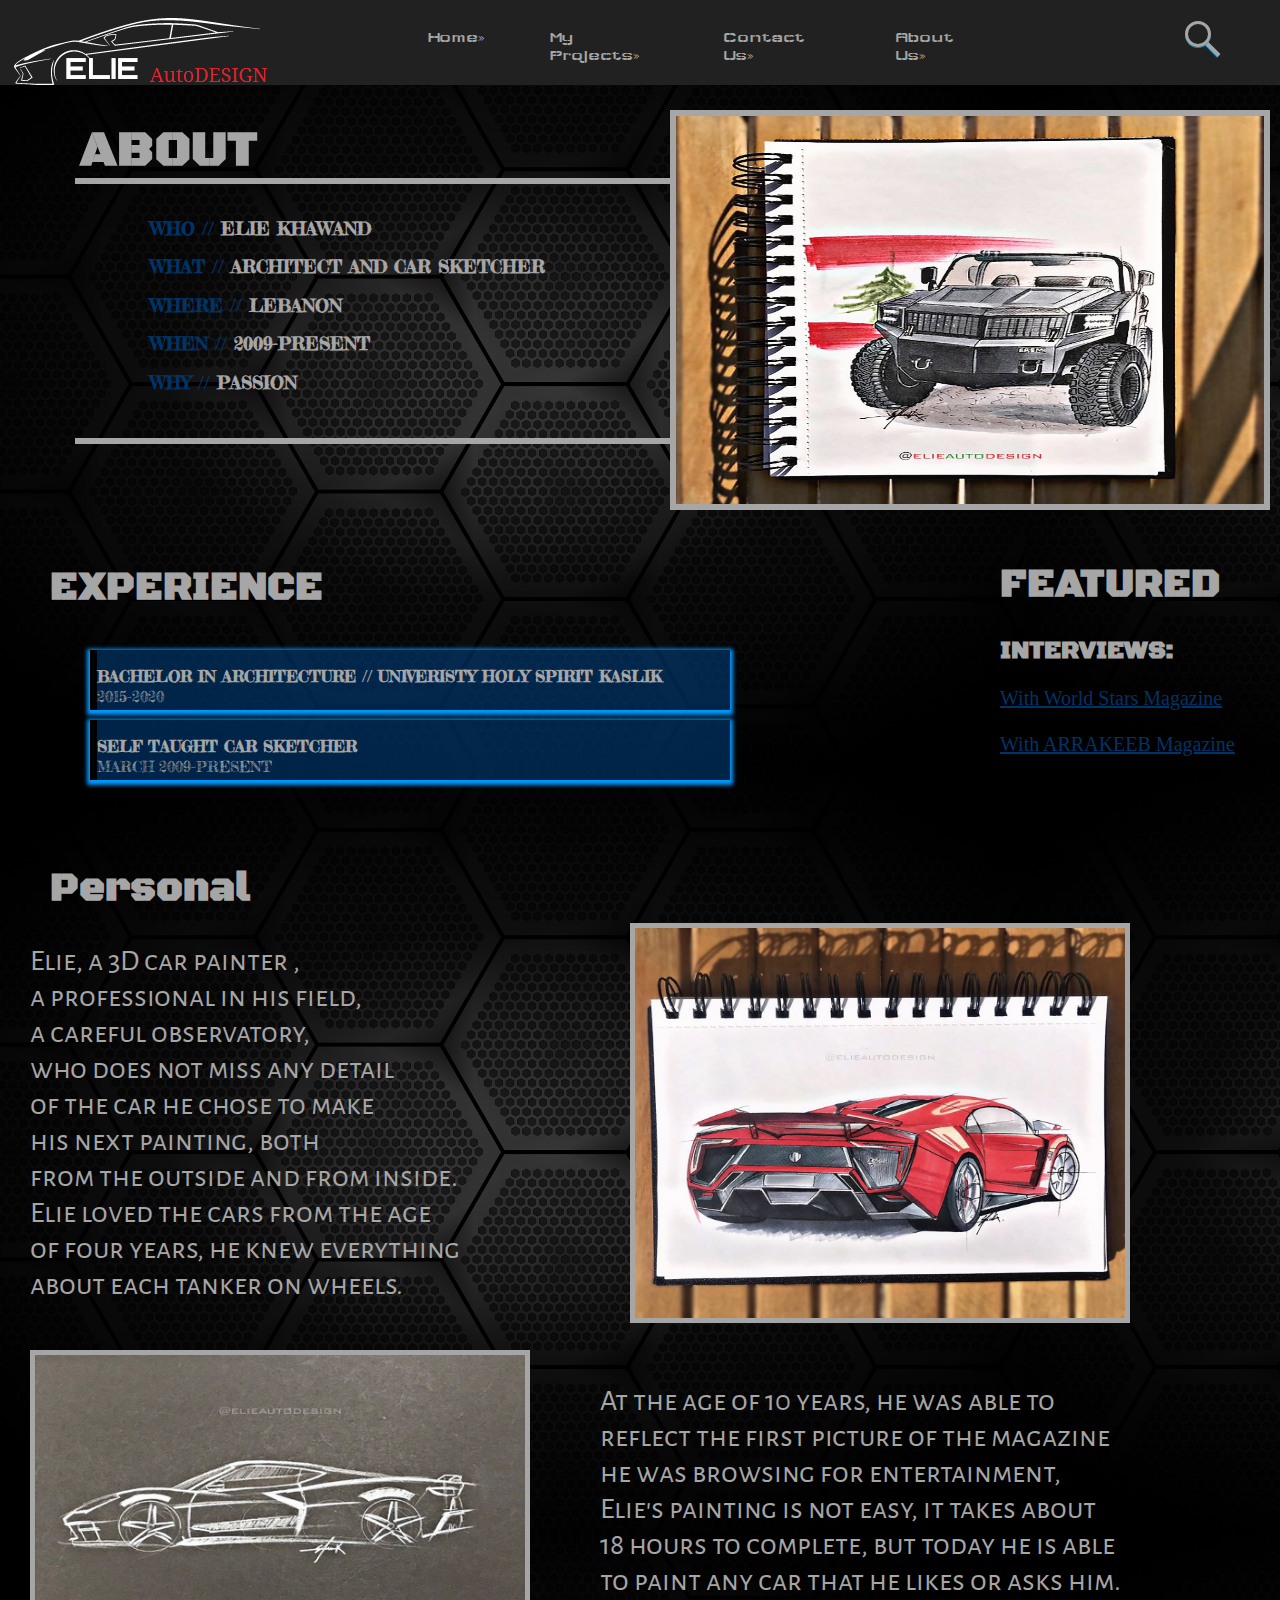
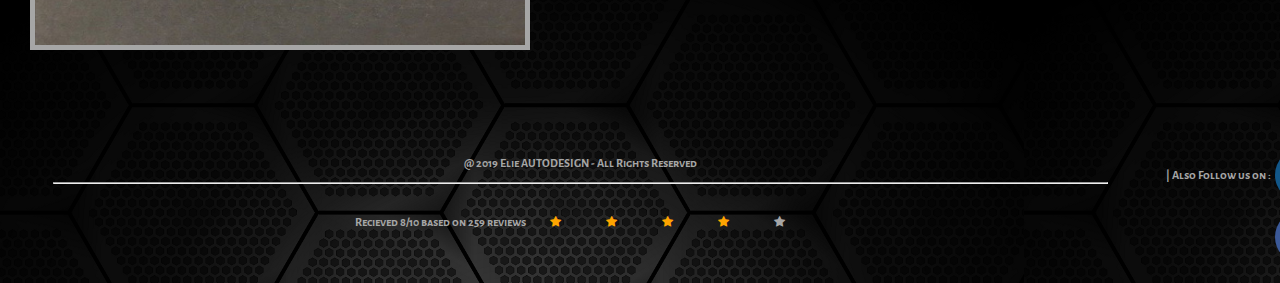
<file: about us.html>
<!DOCTYPE html>
<html>
<head>
  <meta name="viewport" content="width=device-width, initial-scale=1, shrink-to-fit=no">
 <link rel="shortcut icon" type="image/x-icon" href="index picture/minilogo.jpg"/> <!-- link lal logo l zghir bl title -->
   <link rel="stylesheet" href="about us.css"> <!-- link lal  css -->
    <link href="https://fonts.googleapis.com/css?family=Wallpoet&display=swap" rel="stylesheet"> <!-- font l nav -->
	<link href="https://fonts.googleapis.com/css?family=Black+Ops+One&display=swap" rel="stylesheet"> <!-- font l titles -->
	<link href="https://fonts.googleapis.com/css?family=Fredericka+the+Great&display=swap" rel="stylesheet"> <!-- font l quest -->
	<link href="https://fonts.googleapis.com/css?family=Alegreya+Sans+SC&display=swap" rel="stylesheet">  <!-- font l parags -->
	 <link rel="stylesheet" href="https://cdnjs.cloudflare.com/ajax/libs/font-awesome/4.7.0/css/font-awesome.min.css">
 <title> About us </title>
</head>
<body>


<!-- navigation bar -->
<header>

  <img src="index picture/logo.png">
  <nav>
    <ul>
      <li><a href="index.html">Home»</a></li>
      <li><a href="myprojects.html"> My Projects»</a></li>
	  
     
     <li> <a href="contact us.html">Contact us»</a>
     
     
      </div>
	  </li>
      <li><a href="about us.html">About us»</a></li>  
	 
	  
    
	   <li>   <div class="flexbox">
  <div class="search">
    
    <div class="s">
      <input type="text" placeholder="       Search . . ." required>
    </div> </li>
    </ul>
  </div>
</div>
  </nav>
  </header>
  
  
  
  <!-- about -->
  <div>
 <h1 class="about"> About </h1> <hr class="firstline"> 
  <span class=" quest">
 <h3> <span class="colorofquest">Who //</span> Elie Khawand <br> </h3>
 <h3><span class="colorofquest"> What //</span> Architect And Car Sketcher <br> </h3>
 <h3><span class="colorofquest"> Where //</span> Lebanon <br> </h3>
 <h3> <span class="colorofquest">When //</span> 2009-present <br> </h3>
 <h3> <span class="colorofquest">Why //</span> passion  </h3> <hr class="secondline">
 </span>
 <img src="contact us/23.jpg" class="eliephoto">
 </div>
 
 
 <!-- Experience -->
 
 <div>
 <h1 class="experience"> Experience </h1>
 <div class="danger">
  <p class="bach"> <b>Bachelor in Architecture // Univeristy Holy Spirit Kaslik </b> <br> <span style="font-size: 15px;">  2015-2020 </span></p>
</div>
 
 

 <div class="danger2">
  <p class="bach"> <b>Self taught car sketcher </b> <br> <span style="font-size: 15px;">  March 2009-present </span></p>
</div>
 </div>
 </div>
 
 
 <!-- Featured-->
 <div>
 <h1 class="experience2">Featured </h1>
 <h2 class="experience3"> Interviews: </h2>
 <p class="links" > <a href="http://worldstarsmag.com/2018/09/27/%d8%aa%d8%b9%d8%b1%d9%81%d9%88%d8%a7-%d8%b9%d9%84%d9%89-%d8%b1%d8%b3%d9%88%d9%85%d8%a7%d8%aa-%d8%a5%d9%8a%d9%84%d9%8a-%d8%a7%d9%84%d8%ae%d9%88%d9%86%d8%af-%d8%a7%d9%84%d9%85%d8%b0%d9%87%d9%84%d8%a9/" class="worldstars"> With World Stars Magazine </a> <br><br> <a href="http://www.arrakeeb.com/weekly/11080215/" class="worldstars" >  With ARRAKEEB Magazine</a> </p>
 </div>
 
 
 <!--personal -->
 <div>
 <h1 class="experience4"> Personal </h1>

 <p class="personaltext"> 
 Elie, a 3D car painter ,<br>a professional in his field, <br> a careful observatory, <br> who does not miss any detail <br> of the car he chose to make <br> his next painting, both <br>from the outside and from inside.<br> Elie loved the cars from the age<br> of four years, he knew everything<br> about each tanker on wheels.
<img src="contact us/24.jpg"  width="500px" height="400px" class="eliepic2"> </p> </div>
<div>
<p class="personaltext1">
 
 
At the age of 10 years, he was able to <br> reflect the first picture of the magazine <br> he was browsing for entertainment,<br> 

Elie's painting is not easy, it takes about <br> 18 hours to complete, but today he is able <br> to paint any car that he likes or asks him.</p> 
<img src="contact us/26.jpg" class="eliepic3" width="500px" height="300px">
<div>


<div class="experience5">
<table>
<tr class="lasttable1">
<th class="lasttable1">
<p class="end1">     @ 2019 Elie AUTODESIGN - All Rights Reserved <hr> 
 <div class="stars" >Recieved 8/10 based on 259 reviews 


<span class="fa fa-star checked"></span>
<span class="fa fa-star checked"></span>
<span class="fa fa-star checked"></span>
<span class="fa fa-star checked"></span>
<span class="fa fa-star"></span></div> 



</p>
</th>
<th class="lasttable1" rowspan="1">
<p class="end2"> | Also Follow us on : 
<a href="https://www.instagram.com/elieautodesign/" class="fa fa-instagram"></a>
<a href="https://www.facebook.com/Elie-auto-design-133968980598828/" class="fa fa-facebook"></a>

</p> 
</th>

</tr>

</table>
</div>










 </body>
 </html>
</file>
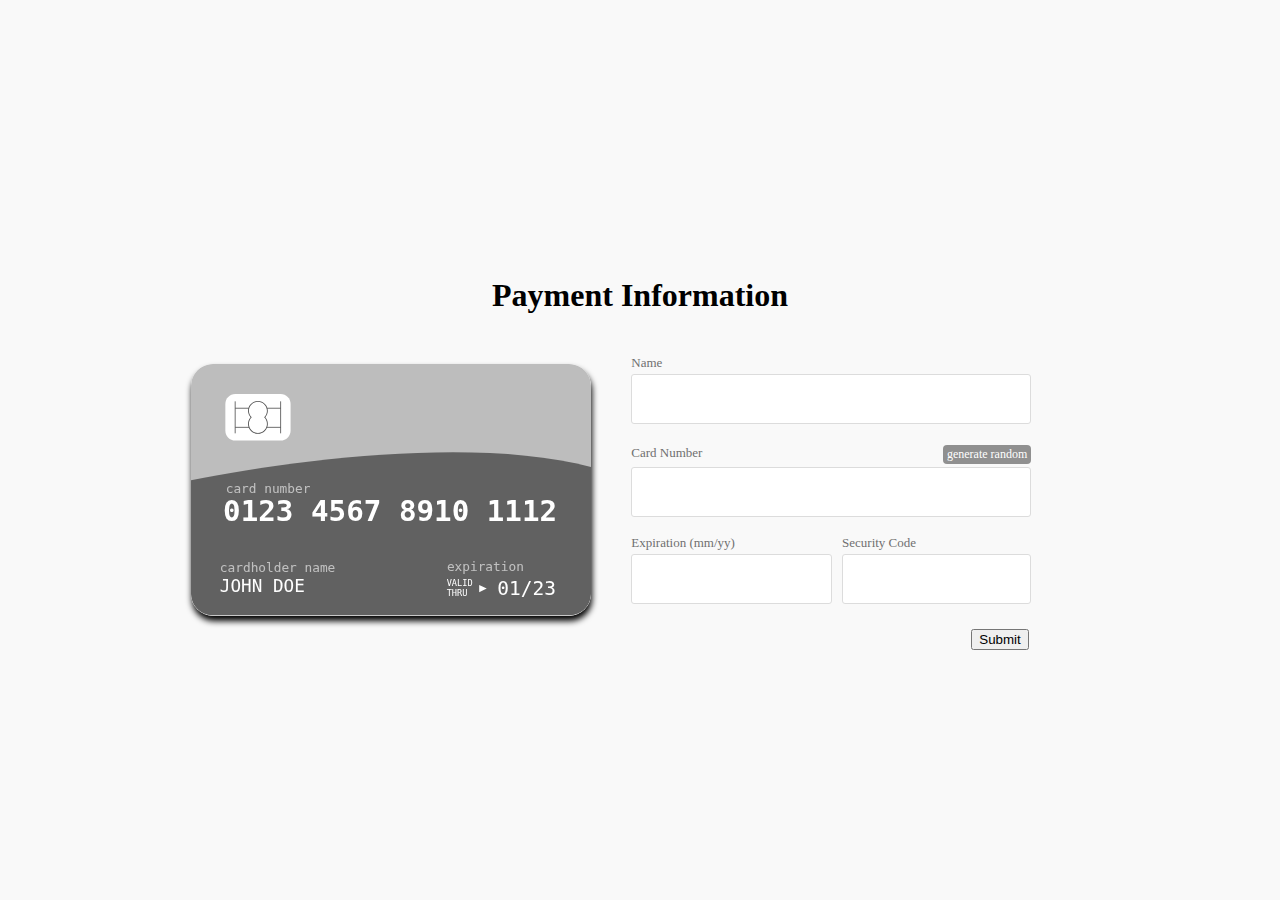
<file: card.html>
<html>
<head>
<script>
window.onload = function () {

const name = document.getElementById('name');
const cardnumber = document.getElementById('cardnumber');
const expirationdate = document.getElementById('expirationdate');
const securitycode = document.getElementById('securitycode');
const output = document.getElementById('output');
const ccicon = document.getElementById('ccicon');
const ccsingle = document.getElementById('ccsingle');
const generatecard = document.getElementById('generatecard');


let cctype = null;

//Mask the Credit Card Number Input
var cardnumber_mask = new IMask(cardnumber, {
    mask: [
        {
            mask: '0000 000000 00000',
            regex: '^3[47]\\d{0,13}',
            cardtype: 'american express'
        },
        {
            mask: '0000 0000 0000 0000',
            regex: '^(?:6011|65\\d{0,2}|64[4-9]\\d?)\\d{0,12}',
            cardtype: 'discover'
        },
        {
            mask: '0000 000000 0000',
            regex: '^3(?:0([0-5]|9)|[689]\\d?)\\d{0,11}',
            cardtype: 'diners'
        },
        {
            mask: '0000 0000 0000 0000',
            regex: '^(5[1-5]\\d{0,2}|22[2-9]\\d{0,1}|2[3-7]\\d{0,2})\\d{0,12}',
            cardtype: 'mastercard'
        },
        // {
        //     mask: '0000-0000-0000-0000',
        //     regex: '^(5019|4175|4571)\\d{0,12}',
        //     cardtype: 'dankort'
        // },
        // {
        //     mask: '0000-0000-0000-0000',
        //     regex: '^63[7-9]\\d{0,13}',
        //     cardtype: 'instapayment'
        // },
        {
            mask: '0000 000000 00000',
            regex: '^(?:2131|1800)\\d{0,11}',
            cardtype: 'jcb15'
        },
        {
            mask: '0000 0000 0000 0000',
            regex: '^(?:35\\d{0,2})\\d{0,12}',
            cardtype: 'jcb'
        },
        {
            mask: '0000 0000 0000 0000',
            regex: '^(?:5[0678]\\d{0,2}|6304|67\\d{0,2})\\d{0,12}',
            cardtype: 'maestro'
        },
        // {
        //     mask: '0000-0000-0000-0000',
        //     regex: '^220[0-4]\\d{0,12}',
        //     cardtype: 'mir'
        // },
        {
            mask: '0000 0000 0000 0000',
            regex: '^4\\d{0,15}',
            cardtype: 'visa'
        },
        {
            mask: '0000 0000 0000 0000',
            regex: '^62\\d{0,14}',
            cardtype: 'unionpay'
        },
        {
            mask: '0000 0000 0000 0000',
            cardtype: 'Unknown'
        }
    ],
    dispatch: function (appended, dynamicMasked) {
        var number = (dynamicMasked.value + appended).replace(/\D/g, '');

        for (var i = 0; i < dynamicMasked.compiledMasks.length; i++) {
            let re = new RegExp(dynamicMasked.compiledMasks[i].regex);
            if (number.match(re) != null) {
                return dynamicMasked.compiledMasks[i];
            }
        }
    }
});

//Mask the Expiration Date
var expirationdate_mask = new IMask(expirationdate, {
    mask: 'MM{/}YY',
    groups: {
        YY: new IMask.MaskedPattern.Group.Range([0, 99]),
        MM: new IMask.MaskedPattern.Group.Range([1, 12]),
    }
});

//Mask the security code
var securitycode_mask = new IMask(securitycode, {
    mask: '0000',
});


function done() {
 alert("Your purchase has been completed");

}









// SVGICONS
let amex = `<g id="Page-1" stroke="none" stroke-width="1" fill="none" fill-rule="evenodd"> <g id="amex" fill-rule="nonzero"> <rect id="Rectangle-1" fill="#2557D6" x="0" y="0" width="750" height="471" rx="40"></rect> <path d="M0.002688,221.18508 L36.026849,221.18508 L44.149579,201.67506 L62.334596,201.67506 L70.436042,221.18508 L141.31637,221.18508 L141.31637,206.26909 L147.64322,221.24866 L184.43894,221.24866 L190.76579,206.04654 L190.76579,221.18508 L366.91701,221.18508 L366.83451,189.15941 L370.2427,189.15941 C372.62924,189.24161 373.3263,189.46144 373.3263,193.38516 L373.3263,221.18508 L464.43232,221.18508 L464.43232,213.72973 C471.78082,217.6508 483.21064,221.18508 498.25086,221.18508 L536.57908,221.18508 L544.78163,201.67506 L562.96664,201.67506 L570.98828,221.18508 L644.84844,221.18508 L644.84844,202.65269 L656.0335,221.18508 L715.22061,221.18508 L715.22061,98.67789 L656.64543,98.67789 L656.64543,113.14614 L648.44288,98.67789 L588.33787,98.67789 L588.33787,113.14614 L580.80579,98.67789 L499.61839,98.67789 C486.02818,98.67789 474.08221,100.5669 464.43232,105.83121 L464.43232,98.67789 L408.40596,98.67789 L408.40596,105.83121 C402.26536,100.40529 393.89786,98.67789 384.59383,98.67789 L179.90796,98.67789 L166.17407,130.3194 L152.07037,98.67789 L87.59937,98.67789 L87.59937,113.14614 L80.516924,98.67789 L25.533518,98.67789 L-2.99999999e-06,156.92445 L-2.99999999e-06,221.18508 L0.002597,221.18508 L0.002688,221.18508 Z M227.39957,203.51436 L205.78472,203.51436 L205.70492,134.72064 L175.13228,203.51436 L156.62,203.51436 L125.96754,134.6597 L125.96754,203.51436 L83.084427,203.51436 L74.982981,183.92222 L31.083524,183.92222 L22.8996,203.51436 L4.7e-05,203.51436 L37.756241,115.67692 L69.08183,115.67692 L104.94103,198.84086 L104.94103,115.67692 L139.35289,115.67692 L166.94569,175.26406 L192.29297,115.67692 L227.39657,115.67692 L227.39657,203.51436 L227.39957,203.51436 Z M67.777214,165.69287 L53.346265,130.67606 L38.997794,165.69287 L67.777214,165.69287 Z M313.41947,203.51436 L242.98611,203.51436 L242.98611,115.67692 L313.41947,115.67692 L313.41947,133.96821 L264.07116,133.96821 L264.07116,149.8009 L312.23551,149.8009 L312.23551,167.80606 L264.07116,167.80606 L264.07116,185.34759 L313.41947,185.34759 L313.41947,203.51436 Z M412.67528,139.33321 C412.67528,153.33782 403.28877,160.57326 397.81863,162.74575 C402.43206,164.49434 406.37237,167.58351 408.24808,170.14281 C411.22525,174.51164 411.73875,178.41416 411.73875,186.25897 L411.73875,203.51436 L390.47278,203.51436 L390.39298,192.43732 C390.39298,187.1518 390.90115,179.55074 387.0646,175.32499 C383.98366,172.23581 379.28774,171.56552 371.69714,171.56552 L349.06363,171.56552 L349.06363,203.51436 L327.98125,203.51436 L327.98125,115.67692 L376.47552,115.67692 C387.25084,115.67692 395.18999,115.9604 402.00639,119.88413 C408.67644,123.80786 412.67529,129.53581 412.67529,139.33321 L412.67528,139.33321 Z M386.02277,152.37632 C383.1254,154.12756 379.69859,154.18584 375.59333,154.18584 L349.97998,154.18584 L349.97998,134.67583 L375.94186,134.67583 C379.61611,134.67583 383.44999,134.8401 385.94029,136.26016 C388.67536,137.53981 390.36749,140.26337 390.36749,144.02548 C390.36749,147.86443 388.75784,150.95361 386.02277,152.37632 Z M446.48908,203.51436 L424.97569,203.51436 L424.97569,115.67692 L446.48908,115.67692 L446.48908,203.51436 Z M696.22856,203.51436 L666.35032,203.51436 L626.38585,137.58727 L626.38585,203.51436 L583.44687,203.51436 L575.24166,183.92222 L531.44331,183.92222 L523.48287,203.51436 L498.81137,203.51436 C488.56284,203.51436 475.58722,201.25709 468.23872,193.79909 C460.82903,186.3411 456.97386,176.23903 456.97386,160.26593 C456.97386,147.23895 459.27791,135.33 468.33983,125.91941 C475.15621,118.90916 485.83044,115.67692 500.35982,115.67692 L520.77174,115.67692 L520.77174,134.49809 L500.78818,134.49809 C493.0938,134.49809 488.74909,135.63733 484.564,139.70147 C480.96957,143.4 478.50322,150.39171 478.50322,159.59829 C478.50322,169.00887 480.38158,175.79393 484.30061,180.22633 C487.5465,183.70232 493.445,184.75677 498.99495,184.75677 L508.46393,184.75677 L538.17987,115.67957 L569.77152,115.67957 L605.46843,198.76138 L605.46843,115.67957 L637.5709,115.67957 L674.6327,176.85368 L674.6327,115.67957 L696.22856,115.67957 L696.22856,203.51436 Z M568.07051,165.69287 L553.47993,130.67606 L538.96916,165.69287 L568.07051,165.69287 Z" id="Path" fill="#FFFFFF"></path> <path d="M749.95644,343.76716 C744.83485,351.22516 734.85504,355.00582 721.34464,355.00582 L680.62723,355.00582 L680.62723,336.1661 L721.17969,336.1661 C725.20248,336.1661 728.01736,335.63887 729.71215,333.99096 C731.18079,332.63183 732.2051,330.65804 732.2051,328.26036 C732.2051,325.70107 731.18079,323.66899 729.62967,322.45028 C728.09984,321.10969 725.87294,320.50033 722.20135,320.50033 C702.40402,319.83005 677.70592,321.10969 677.70592,293.30714 C677.70592,280.56363 685.83131,267.14983 707.95664,267.14983 L749.95379,267.14983 L749.95644,249.66925 L710.93382,249.66925 C699.15812,249.66925 690.60438,252.47759 684.54626,256.84375 L684.54626,249.66925 L626.83044,249.66925 C617.60091,249.66925 606.76706,251.94771 601.64279,256.84375 L601.64279,249.66925 L498.57751,249.66925 L498.57751,256.84375 C490.37496,250.95154 476.53466,249.66925 470.14663,249.66925 L402.16366,249.66925 L402.16366,256.84375 C395.67452,250.58593 381.24357,249.66925 372.44772,249.66925 L296.3633,249.66925 L278.95252,268.43213 L262.64586,249.66925 L148.99149,249.66925 L148.99149,372.26121 L260.50676,372.26121 L278.447,353.20159 L295.34697,372.26121 L364.08554,372.32211 L364.08554,343.48364 L370.84339,343.48364 C379.96384,343.62405 390.72054,343.25845 400.21079,339.17311 L400.21079,372.25852 L456.90762,372.25852 L456.90762,340.30704 L459.64268,340.30704 C463.13336,340.30704 463.47657,340.45011 463.47657,343.92344 L463.47657,372.25587 L635.71144,372.25587 C646.64639,372.25587 658.07621,369.46873 664.40571,364.41107 L664.40571,372.25587 L719.03792,372.25587 C730.40656,372.25587 741.50913,370.66889 749.95644,366.60475 L749.95644,343.76712 L749.95644,343.76716 Z M408.45301,296.61266 C408.45301,321.01872 390.16689,326.05784 371.7371,326.05784 L345.42935,326.05784 L345.42935,355.52685 L304.44855,355.52685 L278.48667,326.44199 L251.5058,355.52685 L167.9904,355.52685 L167.9904,267.66822 L252.79086,267.66822 L278.73144,296.46694 L305.55002,267.66822 L372.92106,267.66822 C389.6534,267.66822 408.45301,272.28078 408.45301,296.61266 Z M240.82781,337.04655 L188.9892,337.04655 L188.9892,319.56596 L235.27785,319.56596 L235.27785,301.64028 L188.9892,301.64028 L188.9892,285.66718 L241.84947,285.66718 L264.91132,311.27077 L240.82781,337.04655 Z M324.3545,347.10668 L291.9833,311.3189 L324.3545,276.6677 L324.3545,347.10668 Z M372.2272,308.04117 L344.98027,308.04117 L344.98027,285.66718 L372.47197,285.66718 C380.08388,285.66718 385.36777,288.75636 385.36777,296.43956 C385.36777,304.03796 380.32865,308.04117 372.2272,308.04117 Z M514.97053,267.66815 L585.34004,267.66815 L585.34004,285.83764 L535.96778,285.83764 L535.96778,301.81074 L584.1348,301.81074 L584.1348,319.73642 L535.96778,319.73642 L535.96778,337.21701 L585.34004,337.29641 L585.34004,355.52678 L514.97053,355.52678 L514.97053,267.66815 Z M487.91724,314.6973 C492.61049,316.42205 496.44703,319.51387 498.24559,322.07317 C501.22276,326.36251 501.65378,330.36571 501.73891,338.10985 L501.73891,355.52685 L480.5714,355.52685 L480.5714,344.53458 C480.5714,339.24908 481.08223,331.42282 477.1632,327.33748 C474.08226,324.19002 469.38635,323.4376 461.69463,323.4376 L439.16223,323.4376 L439.16223,355.52685 L417.97609,355.52685 L417.97609,267.66822 L466.65393,267.66822 C477.32816,267.66822 485.10236,268.13716 492.02251,271.81449 C498.6766,275.8177 502.86168,281.30191 502.86168,291.3245 C502.85868,305.34765 493.46719,312.50362 487.91724,314.6973 Z M475.99899,303.59022 C473.17879,305.25668 469.69077,305.39975 465.58817,305.39975 L439.97483,305.39975 L439.97483,285.66718 L465.9367,285.66718 C469.69077,285.66718 473.4475,285.74658 475.99899,287.25416 C478.7314,288.67687 480.36499,291.39779 480.36499,295.15725 C480.36499,298.91672 478.7314,301.94496 475.99899,303.59022 Z M666.33539,309.1866 C670.44067,313.41766 672.64095,318.7588 672.64095,327.80112 C672.64095,346.70178 660.78278,355.5242 639.51948,355.5242 L598.45353,355.5242 L598.45353,336.68449 L639.35453,336.68449 C643.35337,336.68449 646.18954,336.15726 647.9668,334.50934 C649.41681,333.15021 650.45709,331.17643 650.45709,328.77875 C650.45709,326.21944 649.33167,324.18738 647.88433,322.96866 C646.27201,321.62807 644.04778,321.01872 640.37619,321.01872 C620.65868,320.34843 595.9659,321.62807 595.9659,293.82551 C595.9659,281.08201 604.00615,267.66822 626.11019,267.66822 L668.37872,267.66822 L668.37872,286.36752 L629.70196,286.36752 C625.86809,286.36752 623.37512,286.51059 621.25464,287.9545 C618.94527,289.37721 618.08856,291.48876 618.08856,294.2759 C618.08856,297.59028 620.04941,299.8449 622.702,300.81987 C624.92624,301.59084 627.31543,301.81603 630.9072,301.81603 L642.25722,302.12071 C653.703,302.39889 661.55967,304.37003 666.33539,309.1866 Z M750,285.66718 L711.57335,285.66718 C707.7368,285.66718 705.18797,285.81025 703.04088,287.25416 C700.81665,288.67687 699.95995,290.78843 699.95995,293.57558 C699.95995,296.88994 701.83831,299.14456 704.57071,300.11953 C706.79495,300.8905 709.18415,301.1157 712.6961,301.1157 L724.12327,301.42038 C735.65419,301.70387 743.35123,303.67765 748.04448,308.49157 C748.89852,309.16186 749.41202,309.91428 750,310.6667 L750,285.66718 Z" id="path13" fill="#FFFFFF"></path> </g> </g>`;
let visa = `<g id="Page-1" stroke="none" stroke-width="1" fill="none" fill-rule="evenodd"> <g id="visa" fill-rule="nonzero"> <rect id="Rectangle-1" fill="#0E4595" x="0" y="0" width="750" height="471" rx="40"></rect> <polygon id="Shape" fill="#FFFFFF" points="278.1975 334.2275 311.5585 138.4655 364.9175 138.4655 331.5335 334.2275"></polygon> <path d="M524.3075,142.6875 C513.7355,138.7215 497.1715,134.4655 476.4845,134.4655 C423.7605,134.4655 386.6205,161.0165 386.3045,199.0695 C386.0075,227.1985 412.8185,242.8905 433.0585,252.2545 C453.8275,261.8495 460.8105,267.9695 460.7115,276.5375 C460.5795,289.6595 444.1255,295.6545 428.7885,295.6545 C407.4315,295.6545 396.0855,292.6875 378.5625,285.3785 L371.6865,282.2665 L364.1975,326.0905 C376.6605,331.5545 399.7065,336.2895 423.6355,336.5345 C479.7245,336.5345 516.1365,310.2875 516.5505,269.6525 C516.7515,247.3835 502.5355,230.4355 471.7515,216.4645 C453.1005,207.4085 441.6785,201.3655 441.7995,192.1955 C441.7995,184.0585 451.4675,175.3575 472.3565,175.3575 C489.8055,175.0865 502.4445,178.8915 512.2925,182.8575 L517.0745,185.1165 L524.3075,142.6875" id="path13" fill="#FFFFFF"></path> <path d="M661.6145,138.4655 L620.3835,138.4655 C607.6105,138.4655 598.0525,141.9515 592.4425,154.6995 L513.1975,334.1025 L569.2285,334.1025 C569.2285,334.1025 578.3905,309.9805 580.4625,304.6845 C586.5855,304.6845 641.0165,304.7685 648.7985,304.7685 C650.3945,311.6215 655.2905,334.1025 655.2905,334.1025 L704.8025,334.1025 L661.6145,138.4655 Z M596.1975,264.8725 C600.6105,253.5935 617.4565,210.1495 617.4565,210.1495 C617.1415,210.6705 621.8365,198.8155 624.5315,191.4655 L628.1385,208.3435 C628.1385,208.3435 638.3555,255.0725 640.4905,264.8715 L596.1975,264.8715 L596.1975,264.8725 Z" id="Path" fill="#FFFFFF"></path> <path d="M232.9025,138.4655 L180.6625,271.9605 L175.0965,244.8315 C165.3715,213.5575 135.0715,179.6755 101.1975,162.7125 L148.9645,333.9155 L205.4195,333.8505 L289.4235,138.4655 L232.9025,138.4655" id="path16" fill="#FFFFFF"></path> <path d="M131.9195,138.4655 L45.8785,138.4655 L45.1975,142.5385 C112.1365,158.7425 156.4295,197.9015 174.8155,244.9525 L156.1065,154.9925 C152.8765,142.5965 143.5085,138.8975 131.9195,138.4655" id="path18" fill="#F2AE14"></path> </g> </g>`;
let diners = `<g id="Page-1" stroke="none" stroke-width="1" fill="none" fill-rule="evenodd"> <g id="diners" fill-rule="nonzero"> <rect id="rectangle" fill="#0079BE" x="0" y="0" width="750" height="471" rx="40"></rect> <path d="M584.933911,237.947339 C584.933911,138.53154 501.952976,69.8140806 411.038924,69.8471464 L332.79674,69.8471464 C240.793699,69.8140806 165.066089,138.552041 165.066089,237.947339 C165.066089,328.877778 240.793699,403.587432 332.79674,403.150963 L411.038924,403.150963 C501.952976,403.586771 584.933911,328.857939 584.933911,237.947339 Z" id="Shape-path" fill="#FFFFFF"></path> <path d="M333.280302,83.9308394 C249.210378,83.9572921 181.085889,152.238282 181.066089,236.510581 C181.085889,320.768331 249.209719,389.042708 333.280302,389.069161 C417.370025,389.042708 485.508375,320.768331 485.520254,236.510581 C485.507715,152.238282 417.370025,83.9572921 333.280302,83.9308394 Z" id="Shape-path" fill="#0079BE"></path> <path d="M237.066089,236.09774 C237.145288,194.917524 262.812421,159.801587 299.006443,145.847134 L299.006443,326.327183 C262.812421,312.380667 237.144628,277.283907 237.066089,236.09774 Z M368.066089,326.372814 L368.066089,145.847134 C404.273312,159.767859 429.980043,194.903637 430.046043,236.103692 C429.980043,277.316312 404.273312,312.425636 368.066089,326.372814 Z" id="Path" fill="#FFFFFF"></path> </g> </g>`;
let discover = `<g id="Page-1" stroke="none" stroke-width="1" fill="none" fill-rule="evenodd"> <g id="discover" fill-rule="nonzero"> <path d="M52.8771038,0 C23.6793894,0 -4.55476115e-15,23.1545612 0,51.7102589 L0,419.289737 C0,447.850829 23.671801,471 52.8771038,471 L697.122894,471 C726.320615,471 750,447.845433 750,419.289737 L750,252.475404 L750,51.7102589 C750,23.1491677 726.328202,-4.4533018e-15 697.122894,0 L52.8771038,0 Z" id="Shape" fill="#4D4D4D"></path> <path d="M314.569558,152.198414 C323.06625,152.198414 330.192577,153.9309 338.865308,158.110254 L338.865308,180.197198 C330.650269,172.563549 323.523875,169.368926 314.100058,169.368926 C295.577115,169.368926 281.009615,183.944539 281.009615,202.424438 C281.009615,221.911997 295.126279,235.620254 315.018404,235.620254 C323.972798,235.620254 330.967135,232.591128 338.865308,225.080186 L338.865308,247.178497 C329.883538,251.197965 322.604577,252.785079 314.100058,252.785079 C284.025202,252.785079 260.655798,230.849701 260.655798,202.560947 C260.655798,174.577103 284.647269,152.198414 314.569558,152.198414 Z M221.191404,152.807038 C232.293048,152.807038 242.451462,156.418802 250.944635,163.479831 L240.609981,176.340655 C235.465019,170.859895 230.599394,168.547945 224.682615,168.547945 C216.169885,168.547936 209.970327,173.154235 209.970327,179.215049 C209.970327,184.413218 213.450798,187.164422 225.302356,191.332621 C247.768529,199.141028 254.426462,206.064868 254.426462,221.354473 C254.426462,239.986821 240.026981,252.955721 219.503077,252.955721 C204.47426,252.955721 193.548154,247.330452 184.44824,234.636213 L197.205529,222.956624 C201.754702,231.315341 209.342452,235.792799 218.763144,235.792799 C227.573971,235.792799 234.097058,230.014421 234.097058,222.217168 C234.097058,218.175392 232.121269,214.709536 228.175702,212.259183 C226.189231,211.099073 222.254519,209.369382 214.522615,206.777734 C195.973058,200.43062 189.609,193.646221 189.609,180.386799 C189.609,164.636126 203.275981,152.807038 221.191404,152.807038 Z M446.886269,154.485036 L468.460788,154.485036 L495.464615,219.130417 L522.815885,154.485036 L544.22701,154.485036 L500.482644,253.198414 L489.855019,253.198414 L446.886269,154.485036 Z M64.8212135,154.632923 L93.811974,154.632923 C125.842394,154.632923 148.170827,174.418596 148.170827,202.822609 C148.170827,216.985567 141.340038,230.679389 129.788913,239.766893 C120.068962,247.437722 108.994192,250.877669 93.6598558,250.877669 L64.8212135,250.877669 L64.8212135,154.632923 Z M157.25849,154.632923 L177.009462,154.632923 L177.009462,250.877669 L157.25849,250.877669 L157.25849,154.632923 Z M553.156923,154.632923 L609.168423,154.632923 L609.168423,170.940741 L572.892875,170.940741 L572.892875,192.303392 L607.831279,192.303392 L607.831279,208.603619 L572.892875,208.603619 L572.892875,234.583122 L609.168423,234.583122 L609.168423,250.877669 L553.156923,250.877669 L553.156923,154.632923 Z M622.250596,154.632923 L651.534327,154.632923 C674.313452,154.632923 687.366663,165.030007 687.366663,183.048838 C687.366663,197.784414 679.179923,207.454847 664.302885,210.332805 L696.176385,250.877669 L671.888144,250.877669 L644.551904,212.213673 L641.977163,212.213673 L641.977163,250.877669 L622.250596,250.877669 L622.250596,154.632923 Z M641.977163,169.791736 L641.977163,198.939525 L647.748269,198.939525 C660.360308,198.939525 667.044769,193.734406 667.044769,184.05942 C667.044769,174.693052 660.359106,169.791736 648.060019,169.791736 L641.977163,169.791736 Z M84.5571663,170.940741 L84.5571663,234.583122 L89.8568962,234.583122 C102.619538,234.583122 110.679663,232.259105 116.885144,226.934514 C123.71575,221.152572 127.824519,211.920423 127.824519,202.684197 C127.824519,193.462833 123.71575,184.505917 116.885144,178.723975 C110.361615,173.113074 102.619538,170.940741 89.8568962,170.940741 L84.5571663,170.940741 Z" id="Shape" fill="#FFFFFF"></path> <path d="M399.164288,151.559424 C428.914452,151.559424 453.031096,173.727429 453.031096,201.112187 L453.031096,201.143399 C453.031096,228.528147 428.914452,250.727374 399.164288,250.727374 C369.414125,250.727374 345.297481,228.528147 345.297481,201.143399 L345.297481,201.112187 C345.297481,173.727429 369.414125,151.559424 399.164288,151.559424 Z M749.982612,271.093939 C724.934651,288.327133 537.408564,411.490963 212.719237,470.985071 L697.105507,470.985071 C726.303228,470.985071 749.982612,447.830504 749.982612,419.274807 L749.982612,271.093939 Z" id="Shape" fill="#F47216"></path> </g> </g>`;
let jcb = `<defs> <linearGradient x1="0.031607858%" y1="49.9998574%" x2="99.9743153%" y2="49.9998574%" id="linearGradient-1"> <stop stop-color="#007B40" offset="0%"></stop> <stop stop-color="#55B330" offset="100%"></stop> </linearGradient> <linearGradient x1="0.471693172%" y1="49.999826%" x2="99.9860086%" y2="49.999826%" id="linearGradient-2"> <stop stop-color="#1D2970" offset="0%"></stop> <stop stop-color="#006DBA" offset="100%"></stop> </linearGradient> <linearGradient x1="0.113880772%" y1="50.0008964%" x2="99.9860003%" y2="50.0008964%" id="linearGradient-3"> <stop stop-color="#6E2B2F" offset="0%"></stop> <stop stop-color="#E30138" offset="100%"></stop> </linearGradient> </defs> <g id="Page-1" stroke="none" stroke-width="1" fill="none" fill-rule="evenodd"> <g id="jcb" fill-rule="nonzero"> <rect id="Rectangle-1" fill="#0E4C96" x="0" y="0" width="750" height="471" rx="40"></rect> <path d="M617.243183,346.766281 C617.243183,388.380887 583.514892,422.125974 541.88349,422.125974 L132.756823,422.125974 L132.756823,124.244916 C132.756823,82.6186826 166.489851,48.8744567 208.121683,48.8744567 L617.243183,48.874026 L617.242752,346.766281 L617.243183,346.766281 Z" id="path3494" fill="#FFFFFF"></path> <path d="M483.858874,242.044797 C495.542699,242.298285 507.296188,241.528806 518.936004,242.444883 C530.723244,244.645678 533.563915,262.487874 523.09234,268.332511 C515.950746,272.182115 507.459496,269.764696 499.713328,270.446208 L483.858874,270.446208 L483.858874,242.044797 Z M525.691826,209.900487 C528.288491,219.064679 519.453903,227.292118 510.625917,226.030566 L483.858874,226.030566 C484.043758,217.388441 483.491345,208.008973 484.131053,199.821663 C494.854942,200.123386 505.679576,199.205849 516.340394,200.301853 C520.921799,201.451558 524.753935,205.217712 525.691826,209.900487 Z M590.120412,73.9972254 C590.617872,91.498454 590.191471,109.92365 590.33359,127.780192 C590.299137,200.376358 590.405942,272.974174 590.278896,345.569303 C589.81042,372.776592 565.696524,396.413678 538.678749,396.956694 C511.63292,397.068451 484.584297,396.972628 457.537396,397.004497 L457.537396,287.253291 C487.007,287.099803 516.49604,287.561 545.953521,287.021594 C559.62072,286.162769 574.586027,277.145695 575.22328,262.107374 C576.833661,247.005483 562.592128,236.557185 549.071096,234.905684 C543.872773,234.770542 544.027132,233.390846 549.071096,232.788972 C561.96307,230.002483 572.090675,216.655787 568.296786,203.290229 C565.06052,189.232374 549.523839,183.79142 536.600366,183.817768 C510.248548,183.638612 483.891299,183.792359 457.537396,183.74111 C457.708585,163.252408 457.182916,142.740653 457.82271,122.267364 C459.910361,95.5513766 484.628603,73.5195319 511.269759,73.997656 C537.553166,73.9973692 563.837737,73.9982301 590.120412,73.9972254 Z" id="path3496" fill="url(#linearGradient-1)"></path> <path d="M159.740429,125.040498 C160.413689,97.8766592 184.628619,74.4290299 211.614797,74.0325398 C238.559493,73.9499686 265.506204,74.0209119 292.451671,73.9972254 C292.37764,164.882488 292.599905,255.773672 292.340301,346.655222 C291.302298,373.488802 267.350548,396.488661 240.661356,396.962292 C213.665015,397.060957 186.666275,396.976074 159.669012,397.004497 L159.669012,283.550875 C185.891623,289.745491 213.391138,292.382518 240.142406,288.272242 C256.134509,285.697368 273.629935,277.848026 279.044261,261.257567 C283.030122,247.066267 280.785723,232.131602 281.378027,217.566465 L281.378027,183.741541 L235.081246,183.741541 C234.873106,206.112145 235.507258,228.522447 234.746146,250.867107 C233.49785,264.601214 219.900147,273.326996 206.946428,272.861801 C190.879747,273.030535 159.04755,261.221796 159.04755,261.221796 C158.967492,219.3048 159.514314,166.814385 159.740429,125.040498 Z" id="path3498" fill="url(#linearGradient-2)"></path> <path d="M309.719995,197.390136 C307.285788,197.90738 309.229141,189.089459 308.606298,185.743964 C308.772233,164.593637 308.260045,143.420951 308.889718,122.285827 C310.972541,95.4570827 335.881262,73.3701105 362.628748,73.997656 L441.39456,73.997656 C441.320658,164.882346 441.542493,255.77294 441.283406,346.653934 C440.244412,373.488027 416.291344,396.487102 389.602087,396.962292 C362.604605,397.061991 335.604707,396.976504 308.606298,397.004928 L308.606298,272.707624 C327.04641,287.835846 352.105738,290.192248 375.077953,290.233484 C392.39501,290.227455 409.611861,287.557865 426.428143,283.562934 L426.428143,260.790297 C407.474658,270.236609 385.194808,276.235815 364.184745,270.807966 C349.529051,267.157367 338.89089,252.996683 339.128513,237.872204 C337.43001,222.143684 346.652631,205.536885 362.110237,200.860855 C381.300923,194.852545 402.217787,199.448454 420.206344,207.258795 C424.060526,209.27695 427.97066,211.780342 426.428143,205.338044 L426.428143,187.438358 C396.343581,180.280951 364.326644,177.646405 334.099438,185.433619 C325.351193,187.901774 316.82819,191.644647 309.719995,197.390136 Z" id="path3500" fill="url(#linearGradient-3)"></path> </g> </g>`;
let maestro = `<g id="Page-1" stroke="none" stroke-width="1" fill="none" fill-rule="evenodd"> <g id="maestro" fill-rule="nonzero"> <rect id="Rectangle-1" fill="#000000" x="0" y="0" width="750" height="471" rx="40"></rect> <g id="Group" transform="translate(133.000000, 48.000000)"> <path d="M146.8,373.77 L146.8,349 C146.8,339.65 140.8,333.36 131.25,333.28 C126.25,333.2 120.99,334.77 117.35,340.28 C114.62,335.9 110.35,333.28 104.28,333.28 C99.6528149,333.047729 95.2479974,335.280568 92.7,339.15 L92.7,334.27 L84.09,334.27 L84.09,373.82 L92.78,373.82 L92.78,351.85 C92.78,344.98 96.59,341.34 102.46,341.34 C108.17,341.34 111.07,345.06 111.07,351.76 L111.07,373.76 L119.76,373.76 L119.76,351.85 C119.76,344.98 123.76,341.34 129.44,341.34 C135.31,341.34 138.13,345.06 138.13,351.76 L138.13,373.76 L146.8,373.77 Z M195.28,354 L195.28,334.23 L186.67,334.23 L186.67,339 C183.94,335.44 179.8,333.21 174.18,333.21 C163.09,333.21 154.41,341.9 154.41,353.98 C154.41,366.06 163.1,374.75 174.18,374.75 C179.81,374.75 183.94,372.52 186.67,368.96 L186.67,373.76 L195.28,373.76 L195.28,354 Z M163.28,354 C163.28,347.05 167.83,341.34 175.28,341.34 C182.4,341.34 187.19,346.8 187.19,354 C187.19,361.2 182.39,366.66 175.28,366.66 C167.81,366.66 163.26,360.95 163.26,354 L163.28,354 Z M379.4,333.19 C382.306602,333.161358 385.190743,333.701498 387.89,334.78 C390.404719,335.784654 392.697997,337.272736 394.64,339.16 C396.553063,341.035758 398.069744,343.276773 399.1,345.75 C401.246003,351.047587 401.246003,356.972413 399.1,362.27 C398.069744,364.743227 396.553063,366.984242 394.64,368.86 C392.698322,370.747671 390.404958,372.235809 387.89,373.24 C382.423165,375.368264 376.356835,375.368264 370.89,373.24 C368.379501,372.23863 366.092168,370.749994 364.16,368.86 C362.258485,366.978798 360.749319,364.738843 359.72,362.27 C357.573997,356.972413 357.573997,351.047587 359.72,345.75 C360.749788,343.28141 362.258895,341.041542 364.16,339.16 C366.092334,337.270213 368.379623,335.781606 370.89,334.78 C373.595493,333.69893 376.486681,333.158743 379.4,333.19 Z M379.4,341.33 C377.718221,341.315441 376.049964,341.631425 374.49,342.26 C373.019746,342.850363 371.685751,343.735156 370.57,344.86 C369.447092,346.008077 368.563336,347.367702 367.97,348.86 C366.704271,352.169784 366.704271,355.830216 367.97,359.14 C368.562861,360.632544 369.446675,361.992258 370.57,363.14 C371.685751,364.264844 373.019746,365.149637 374.49,365.74 C377.649488,366.979283 381.160512,366.979283 384.32,365.74 C385.794284,365.146098 387.134154,364.26192 388.26,363.14 C389.392829,361.995929 390.283848,360.635594 390.88,359.14 C392.145729,355.830216 392.145729,352.169784 390.88,348.86 C390.283848,347.364406 389.392829,346.004071 388.26,344.86 C387.134154,343.73808 385.794284,342.853902 384.32,342.26 C382.757613,341.626714 381.085807,341.307304 379.4,341.32 L379.4,341.33 Z M242.1,354 C242.02,341.67 234.41,333.23 223.32,333.23 C211.74,333.23 203.63,341.67 203.63,354 C203.63,366.58 212.07,374.77 223.9,374.77 C229.9,374.77 235.32,373.28 240.12,369.23 L235.9,362.86 C232.633262,365.479648 228.586894,366.936341 224.4,367 C218.86,367 213.81,364.44 212.57,357.32 L241.94,357.32 C242,356.23 242.1,355.16 242.1,354 Z M212.65,350.53 C213.56,344.82 217.03,340.93 223.16,340.93 C228.7,340.93 232.26,344.4 233.16,350.53 L212.65,350.53 Z M278.34,344.33 C274.582803,342.165547 270.335565,340.995319 266,340.93 C261.28,340.93 258.47,342.67 258.47,345.56 C258.47,348.21 261.47,348.95 265.17,349.45 L269.22,350.03 C277.83,351.27 283.04,354.91 283.04,361.86 C283.04,369.39 276.42,374.77 265.04,374.77 C258.59,374.77 252.63,373.11 247.91,369.64 L251.96,362.94 C255.757785,365.757702 260.39304,367.215905 265.12,367.08 C270.99,367.08 274.12,365.34 274.12,362.28 C274.12,360.05 271.89,358.81 267.17,358.14 L263.12,357.56 C254.27,356.32 249.47,352.35 249.47,345.89 C249.47,338.03 255.92,333.23 265.93,333.23 C272.22,333.23 277.93,334.64 282.06,337.37 L278.34,344.33 Z M319.69,342.1 L305.62,342.1 L305.62,360 C305.62,364 307.03,366.62 311.33,366.62 C314.014365,366.531754 316.632562,365.76453 318.94,364.39 L321.42,371.75 C318.192475,373.761602 314.463066,374.822196 310.66,374.81 C300.48,374.81 296.93,369.35 296.93,360.16 L296.93,342.16 L288.93,342.16 L288.93,334.3 L296.93,334.3 L296.93,322.3 L305.62,322.3 L305.62,334.3 L319.68,334.3 L319.69,342.1 Z M349.47,333.25 C351.556514,333.260012 353.62609,333.625232 355.59,334.33 L352.94,342.44 C351.229904,341.756022 349.401653,341.416198 347.56,341.44 C341.93,341.44 339.12,345.08 339.12,351.62 L339.12,373.79 L330.52,373.79 L330.52,334.23 L339,334.23 L339,339 C341.149726,335.306198 345.148028,333.084492 349.42,333.21 L349.47,333.25 Z" id="Shape" fill="#FFFFFF"></path> <g id="_Group_"> <rect id="Rectangle-path" fill="#7673C0" x="176.95" y="32.39" width="130.5" height="234.51"></rect> <path d="M185.24,149.64 C185.20514,103.86954 206.225386,60.6268374 242.24,32.38 C181.092968,-15.6818249 93.2777189,-8.68578574 40.5116372,48.4512353 C-12.2544445,105.588256 -12.2544445,193.681744 40.5116372,250.818765 C93.2777189,307.955786 181.092968,314.951825 242.24,266.89 C206.228151,238.645328 185.208215,195.406951 185.24,149.64 Z" id="_Path_" fill="#EB001B"></path> <path d="M483.5,149.64 C483.501034,206.73874 450.90156,258.826356 399.545558,283.782862 C348.189556,308.739368 287.092343,302.183759 242.2,266.9 C278.166584,238.620187 299.164715,195.398065 299.164715,149.645 C299.164715,103.891935 278.166584,60.669813 242.2,32.39 C287.090924,-2.89264477 348.185845,-9.44904288 399.541061,15.5049525 C450.896277,40.4589479 483.497206,92.543064 483.5,149.64 Z" id="Shape" fill="#00A1DF"></path> </g> </g> </g> </g>`;
let mastercard = `<g id="Page-1" stroke="none" stroke-width="1" fill="none" fill-rule="evenodd"> <g id="mastercard" fill-rule="nonzero"> <rect id="Rectangle-1" fill="#000000" x="0" y="0" width="750" height="471" rx="40"></rect> <g id="Group" transform="translate(133.000000, 48.000000)"> <path d="M88.13,373.67 L88.13,348.82 C88.13,339.29 82.33,333.08 72.81,333.08 C67.81,333.08 62.46,334.74 58.73,340.08 C55.83,335.52 51.73,333.08 45.48,333.08 C40.7599149,332.876008 36.2525337,335.054575 33.48,338.88 L33.48,333.88 L25.61,333.88 L25.61,373.64 L33.48,373.64 L33.48,350.89 C33.48,343.89 37.62,340.54 43.42,340.54 C49.22,340.54 52.53,344.27 52.53,350.89 L52.53,373.67 L60.4,373.67 L60.4,350.89 C60.4,343.89 64.54,340.54 70.34,340.54 C76.14,340.54 79.45,344.27 79.45,350.89 L79.45,373.67 L88.13,373.67 Z M217.35,334.32 L202.85,334.32 L202.85,322.32 L195,322.32 L195,334.32 L186.72,334.32 L186.72,341.32 L195,341.32 L195,360 C195,369.11 198.31,374.5 208.25,374.5 C212.015784,374.421483 215.705651,373.426077 219,371.6 L216.51,364.6 C214.275685,365.996557 211.684475,366.715565 209.05,366.67 C204.91,366.67 202.84,364.18 202.84,360.04 L202.84,341 L217.34,341 L217.34,334.37 L217.35,334.32 Z M291.07,333.08 C286.709355,332.982846 282.618836,335.185726 280.3,338.88 L280.3,333.88 L272.43,333.88 L272.43,373.64 L280.3,373.64 L280.3,351.31 C280.3,344.68 283.61,340.54 289,340.54 C290.818809,340.613783 292.62352,340.892205 294.38,341.37 L296.87,333.91 C294.971013,333.43126 293.02704,333.153071 291.07,333.08 Z M179.66,337.22 C175.52,334.32 169.72,333.08 163.51,333.08 C153.57,333.08 147.36,337.64 147.36,345.51 C147.36,352.14 151.92,355.86 160.61,357.11 L164.75,357.52 C169.31,358.35 172.21,360.01 172.21,362.08 C172.21,364.98 168.9,367.08 162.68,367.08 C157.930627,367.177716 153.278889,365.724267 149.43,362.94 L145.29,369.15 C151.09,373.29 158.13,374.15 162.29,374.15 C173.89,374.15 180.1,368.77 180.1,361.31 C180.1,354.31 175.1,350.96 166.43,349.71 L162.29,349.3 C158.56,348.89 155.29,347.64 155.29,345.16 C155.29,342.26 158.6,340.16 163.16,340.16 C168.16,340.16 173.1,342.23 175.59,343.47 L179.66,337.22 Z M299.77,353.79 C299.77,365.79 307.64,374.5 320.48,374.5 C326.28,374.5 330.42,373.26 334.56,369.94 L330.42,363.73 C327.488758,366.10388 323.841703,367.41823 320.07,367.46 C313.07,367.46 307.64,362.08 307.64,354.21 C307.64,346.34 313,341 320.07,341 C323.841703,341.04177 327.488758,342.35612 330.42,344.73 L334.56,338.52 C330.42,335.21 326.28,333.96 320.48,333.96 C308.05,333.13 299.77,341.83 299.77,353.84 L299.77,353.79 Z M244.27,333.08 C232.67,333.08 224.8,341.36 224.8,353.79 C224.8,366.22 233.08,374.5 245.09,374.5 C250.932775,374.623408 256.638486,372.722682 261.24,369.12 L257.1,363.32 C253.772132,365.898743 249.708598,367.349004 245.5,367.46 C240.12,367.46 234.32,364.15 233.5,357.11 L262.91,357.11 L262.91,353.8 C262.91,341.37 255.45,333.09 244.27,333.09 L244.27,333.08 Z M243.86,340.54 C249.66,340.54 253.8,344.27 254.21,350.48 L232.68,350.48 C233.92,344.68 237.68,340.54 243.86,340.54 Z M136.59,353.79 L136.59,333.91 L128.72,333.91 L128.72,338.91 C125.82,335.18 121.72,333.11 115.88,333.11 C104.7,333.11 96.41,341.81 96.41,353.82 C96.41,365.83 104.69,374.53 115.88,374.53 C121.68,374.53 125.82,372.46 128.72,368.73 L128.72,373.73 L136.59,373.73 L136.59,353.79 Z M104.7,353.79 C104.7,346.33 109.26,340.54 117.13,340.54 C124.59,340.54 129.13,346.34 129.13,353.79 C129.13,361.66 124.13,367.04 117.13,367.04 C109.26,367.45 104.7,361.24 104.7,353.79 Z M410.78,333.08 C406.419355,332.982846 402.328836,335.185726 400.01,338.88 L400.01,333.88 L392.14,333.88 L392.14,373.64 L400,373.64 L400,351.31 C400,344.68 403.31,340.54 408.7,340.54 C410.518809,340.613783 412.32352,340.892205 414.08,341.37 L416.57,333.91 C414.671013,333.43126 412.72704,333.153071 410.77,333.08 L410.78,333.08 Z M380.13,353.79 L380.13,333.91 L372.26,333.91 L372.26,338.91 C369.36,335.18 365.26,333.11 359.42,333.11 C348.24,333.11 339.95,341.81 339.95,353.82 C339.95,365.83 348.23,374.53 359.42,374.53 C365.22,374.53 369.36,372.46 372.26,368.73 L372.26,373.73 L380.13,373.73 L380.13,353.79 Z M348.24,353.79 C348.24,346.33 352.8,340.54 360.67,340.54 C368.13,340.54 372.67,346.34 372.67,353.79 C372.67,361.66 367.67,367.04 360.67,367.04 C352.8,367.45 348.24,361.24 348.24,353.79 Z M460.07,353.79 L460.07,318.17 L452.2,318.17 L452.2,338.88 C449.3,335.15 445.2,333.08 439.36,333.08 C428.18,333.08 419.89,341.78 419.89,353.79 C419.89,365.8 428.17,374.5 439.36,374.5 C445.16,374.5 449.3,372.43 452.2,368.7 L452.2,373.7 L460.07,373.7 L460.07,353.79 Z M428.18,353.79 C428.18,346.33 432.74,340.54 440.61,340.54 C448.07,340.54 452.61,346.34 452.61,353.79 C452.61,361.66 447.61,367.04 440.61,367.04 C432.73,367.46 428.17,361.25 428.17,353.79 L428.18,353.79 Z" id="Shape" fill="#FFFFFF"></path> <g> <rect id="Rectangle-path" fill="#FF5F00" x="170.55" y="32.39" width="143.72" height="234.42"></rect> <path d="M185.05,149.6 C185.05997,103.912554 205.96046,60.7376085 241.79,32.39 C180.662018,-15.6713968 92.8620037,-8.68523415 40.103462,48.4380037 C-12.6550796,105.561241 -12.6550796,193.638759 40.103462,250.761996 C92.8620037,307.885234 180.662018,314.871397 241.79,266.81 C205.96046,238.462391 185.05997,195.287446 185.05,149.6 Z" id="Shape" fill="#EB001B"></path> <path d="M483.26,149.6 C483.30134,206.646679 450.756789,258.706022 399.455617,283.656273 C348.154445,308.606523 287.109181,302.064451 242.26,266.81 C278.098424,238.46936 299.001593,195.290092 299.001593,149.6 C299.001593,103.909908 278.098424,60.7306402 242.26,32.39 C287.109181,-2.86445052 348.154445,-9.40652324 399.455617,15.5437274 C450.756789,40.493978 483.30134,92.5533211 483.26,149.6 Z" id="Shape" fill="#F79E1B"></path> </g> </g> </g> </g>`;
let unionpay = `<g id="Page-1" stroke="none" stroke-width="1" fill="none" fill-rule="evenodd"> <g id="unionpay" fill-rule="nonzero"> <rect id="Rectangle-path" fill="#FFFFFF" x="0" y="0" width="750" height="471" rx="40"></rect> <path d="M201.809581,55 L344.203266,55 C364.072152,55 376.490206,71.4063861 371.833436,91.4702467 L305.500331,378.94775 C300.843561,399.011611 280.871191,415.417997 261.002305,415.417997 L118.60862,415.417997 C98.7397339,415.417997 86.32168,399.011611 90.9784502,378.94775 L157.311555,91.4702467 C161.968325,71.3018868 181.837211,55 201.706097,55 L201.809581,55 Z" id="Shape" fill="#D10429"></path> <path d="M331.750074,55 L495.564902,55 C515.433788,55 506.430699,71.4063861 501.773929,91.4702467 L435.440824,378.94775 C430.784054,399.011611 432.232827,415.417997 412.363941,415.417997 L248.549113,415.417997 C228.576743,415.417997 216.262173,399.011611 221.022427,378.94775 L287.355531,91.4702467 C292.012302,71.3018868 311.881188,55 331.853558,55 L331.750074,55 Z" id="Shape" fill="#022E64"></path> <path d="M489.814981,55 L632.208666,55 C652.077552,55 664.495606,71.4063861 659.838836,91.4702467 L593.505731,378.94775 C588.848961,399.011611 568.876591,415.417997 549.007705,415.417997 L406.61402,415.417997 C386.64165,415.417997 374.32708,399.011611 378.98385,378.94775 L445.316955,91.4702467 C449.973725,71.3018868 469.842611,55 489.711498,55 L489.814981,55 Z" id="Shape" fill="#076F74"></path> <path d="M465.904754,326.014514 L479.357645,326.014514 L483.186545,312.952104 L469.837137,312.952104 L465.904754,326.014514 Z M476.667067,290.066763 L472.010297,305.532656 C472.010297,305.532656 477.081002,302.920174 479.875064,302.08418 C482.669126,301.457184 486.808478,300.934688 486.808478,300.934688 L490.016475,290.171263 L476.563583,290.171263 L476.667067,290.066763 Z M483.393513,267.912917 L478.94371,282.751814 C478.94371,282.751814 483.910932,280.45283 486.704994,279.721335 C489.499056,278.98984 493.638407,278.780842 493.638407,278.780842 L496.846405,268.017417 L483.496997,268.017417 L483.393513,267.912917 Z M513.093359,267.912917 L495.708083,325.910015 L500.364853,325.910015 L496.742921,337.927431 L492.086151,337.927431 L490.947829,341.584906 L474.390424,341.584906 L475.528745,337.927431 L442,337.927431 L445.311481,326.850508 L448.726446,326.850508 L466.318689,267.912917 L469.837137,256 L486.704994,256 L484.94577,261.956459 C484.94577,261.956459 489.395572,258.716981 493.741891,257.567489 C497.984726,256.417997 522.406899,256 522.406899,256 L518.784967,267.808418 L512.989875,267.808418 L513.093359,267.912917 Z" id="Shape" fill="#FEFEFE"></path> <path d="M520,256 L538.006178,256 L538.213146,262.792453 C538.109662,263.941945 539.041016,264.464441 541.214175,264.464441 L544.836108,264.464441 L541.524627,275.645864 L531.797151,275.645864 C523.414965,276.272859 520.206968,272.615385 520.413935,268.539913 L520.103484,256.104499 L520,256 Z M522.216235,309.20029 L505.037927,309.20029 L507.935473,299.272859 L527.597391,299.272859 L530.391454,290.181422 L511.039986,290.181422 L514.351467,279 L568.163034,279 L564.851553,290.181422 L546.741891,290.181422 L543.947829,299.272859 L562.057491,299.272859 L559.056461,309.20029 L539.498026,309.20029 L535.979578,313.380261 L543.947829,313.380261 L545.914021,325.920174 C546.120989,327.174165 546.120989,328.01016 546.534924,328.532656 C546.948859,328.950653 549.328986,329.159652 550.674275,329.159652 L553.054402,329.159652 L549.328986,341.386067 L543.223443,341.386067 C542.292089,341.386067 540.843316,341.281567 538.877124,341.281567 C537.014416,341.072569 535.77261,340.027576 534.530805,339.400581 C533.392483,338.878084 531.736743,337.519594 531.322808,335.11611 L529.4601,322.576197 L520.560494,334.907112 C517.766432,338.773585 513.937532,341.804064 507.418054,341.804064 L495,341.804064 L498.311481,330.936139 L503.071735,330.936139 C504.417024,330.936139 505.65883,330.413643 506.590184,329.891147 C507.521538,329.473149 508.349408,329.055152 509.177278,327.696662 L522.216235,309.20029 Z M334.31354,282 L379.742921,282 L376.43144,292.972424 L358.321778,292.972424 L355.527716,302.272859 L374.154797,302.272859 L370.739832,313.558781 L352.216235,313.558781 L347.662948,328.711176 C347.145529,330.383164 352.112751,330.592163 353.871975,330.592163 L363.185516,329.338171 L359.4601,341.878084 L338.556375,341.878084 C336.900635,341.878084 335.65883,341.669086 333.796122,341.251089 C332.036897,340.833091 331.209027,339.997097 330.48464,338.847605 C329.760254,337.593614 328.518449,336.65312 329.346319,333.936139 L335.348378,313.872279 L325,313.872279 L328.414965,302.377358 L338.763343,302.377358 L341.557405,293.076923 L331.209027,293.076923 L334.520508,282.104499 L334.31354,282 Z M365.700875,262.165457 L384.327956,262.165457 L380.912991,273.555878 L355.455981,273.555878 L352.661919,275.959361 C351.420113,277.108853 351.109662,276.690856 349.557405,277.526851 C348.108632,278.258345 345.107603,279.721335 341.175219,279.721335 L333,279.721335 L336.311481,268.748911 L338.795092,268.748911 C340.864767,268.748911 342.31354,268.539913 343.037927,268.121916 C343.865797,267.599419 344.797151,266.449927 345.728505,264.56894 L350.385275,256 L368.908872,256 L365.700875,262.269956 L365.700875,262.165457 Z M400.808726,280.975327 C400.808726,280.975327 405.879431,276.272859 414.572069,274.809869 C416.538261,274.391872 428.956314,274.600871 428.956314,274.600871 L430.819023,268.330914 L404.637626,268.330914 L400.808726,281.079826 L400.808726,280.975327 Z M425.437866,285.782293 L399.463436,285.782293 L397.91118,291.111756 L420.470644,291.111756 C423.161223,290.798258 423.678642,291.216255 423.885609,291.007257 L425.54135,285.782293 L425.437866,285.782293 Z M391.702153,256.104499 L407.535171,256.104499 L405.258528,264.150943 C405.258528,264.150943 410.22575,260.075472 413.744198,258.612482 C417.262647,257.358491 425.127414,256.104499 425.127414,256.104499 L450.791393,256 L441.995271,285.468795 C440.546498,290.484761 438.787274,293.724238 437.752436,295.291727 C436.821082,296.754717 435.68276,298.113208 433.406117,299.367199 C431.232958,300.516691 429.266766,301.248186 427.404058,301.352685 C425.748317,301.457184 423.057739,301.561684 419.53929,301.561684 L394.806666,301.561684 L387.873253,324.865022 C387.25235,327.164006 386.941899,328.313498 387.355834,328.940493 C387.666285,329.46299 388.597639,330.089985 389.735961,330.089985 L400.601758,329.044993 L396.876342,341.793904 L384.665256,341.793904 C380.732872,341.793904 377.93881,341.689405 375.972618,341.584906 C374.10991,341.375907 372.143718,341.584906 370.798429,340.539913 C369.660107,339.49492 367.900883,338.13643 368.004367,336.777939 C368.10785,335.523948 368.625269,333.433962 369.45314,330.507983 L391.702153,256.104499 Z" id="Shape" fill="#FEFEFE"></path> <path d="M437.840227,303 L436.391454,310.105951 C435.770551,312.300435 435.253132,313.972424 433.597391,315.435414 C431.838167,316.898403 429.871975,318.465893 425.111721,318.465893 L416.3156,318.88389 L416.212116,326.825835 C416.108632,329.020319 416.729535,328.811321 417.039986,329.229318 C417.453921,329.647315 417.764373,329.751814 418.178308,329.960813 L420.97237,329.751814 L429.354556,329.333817 L425.836108,341.037736 L416.212116,341.037736 C409.48567,341.037736 404.414965,340.828737 402.862708,339.574746 C401.206968,338.529753 401,337.275762 401,334.976778 L401.620903,303.835994 L417.039986,303.835994 L416.833019,310.21045 L420.558435,310.21045 C421.80024,310.21045 422.731594,310.105951 423.249013,309.792453 C423.766432,309.478955 424.076883,308.956459 424.283851,308.224964 L425.836108,303.208999 L437.94371,303.208999 L437.840227,303 Z M218.470396,147 C217.952978,149.507983 208.018534,195.592163 208.018534,195.592163 C205.845375,204.892598 204.293118,211.580552 199.118929,215.865022 C196.117899,218.373004 192.599451,219.522496 188.563583,219.522496 C182.044105,219.522496 178.318689,216.283019 177.697786,210.117562 L177.594302,208.027576 C177.594302,208.027576 179.560494,195.592163 179.560494,195.487663 C179.560494,195.487663 189.908872,153.478955 191.771581,147.940493 C191.875064,147.626996 191.875064,147.417997 191.875064,147.313498 C171.695727,147.522496 168.073794,147.313498 167.866827,147 C167.763343,147.417997 167.245924,150.030479 167.245924,150.030479 L156.690578,197.36865 L155.759224,201.339623 L154,214.506531 C154,218.373004 154.724386,221.612482 156.276643,224.224964 C161.140381,232.793904 174.903724,234.047896 182.665008,234.047896 C192.702935,234.047896 202.119959,231.853411 208.43247,227.986938 C219.505234,221.403483 222.40278,211.058055 224.886391,201.966618 L226.128196,197.264151 C226.128196,197.264151 236.787026,153.687954 238.649734,148.044993 C238.753218,147.731495 238.753218,147.522496 238.856702,147.417997 C224.162004,147.522496 219.919169,147.417997 218.470396,147.104499 L218.470396,147 Z M277.499056,233.622642 C270.358675,233.518142 267.771581,233.518142 259.389394,233.936139 L259.078943,233.309144 C259.803329,230.069666 260.6312,226.934688 261.252102,223.69521 L262.28694,219.306241 C263.839197,212.513788 265.28797,204.467344 265.494937,202.063861 C265.701905,200.600871 266.11584,196.943396 261.976489,196.943396 C260.217264,196.943396 258.45804,197.77939 256.595332,198.615385 C255.560494,202.272859 253.594302,212.513788 252.559465,217.111756 C250.489789,226.934688 250.386305,228.08418 249.454951,232.891147 L248.834048,233.518142 C241.4867,233.413643 238.899605,233.413643 230.413935,233.83164 L230,233.100145 C231.448773,227.248186 232.794062,221.396226 234.139351,215.544267 C237.6578,199.764877 238.589154,193.703919 239.520508,185.657475 L240.244894,185.239478 C248.523597,184.089985 250.489789,183.776488 259.492878,182 L260.217264,182.835994 L258.871975,187.851959 C260.424232,186.911466 261.873005,185.970972 263.425262,185.239478 C267.668097,183.149492 272.324867,182.522496 274.911962,182.522496 C278.844345,182.522496 283.190664,183.671988 284.949888,188.269956 C286.605629,192.345428 285.570791,197.361393 283.294148,207.288824 L282.155826,212.30479 C279.879183,223.381713 279.465248,225.367199 278.223443,232.891147 L277.395572,233.518142 L277.499056,233.622642 Z M306.558435,233.650218 C302.212116,233.650218 299.418054,233.545718 296.727476,233.650218 C294.036897,233.650218 291.449803,233.859216 287.413935,233.963716 L287.206968,233.650218 L287,233.232221 C288.138322,229.05225 288.655741,227.58926 289.276643,226.12627 C289.794062,224.66328 290.311481,223.20029 291.346319,218.91582 C292.588124,213.377358 293.415995,209.510885 293.933413,206.062409 C294.554316,202.822932 294.864767,200.001451 295.278703,196.761974 L295.589154,196.552975 L295.899605,196.239478 C300.245924,195.612482 302.936502,195.194485 305.730565,194.776488 C308.524627,194.358491 311.422173,193.835994 315.871975,193 L316.078943,193.417997 L316.182427,193.835994 C315.354556,197.28447 314.526686,200.732946 313.698816,204.181422 C312.870946,207.629898 312.043075,211.078374 311.318689,214.526851 C309.766432,221.8418 309.042046,224.558781 308.731594,226.544267 C308.317659,228.425254 308.214175,229.365747 307.593273,233.127721 L307.179338,233.441219 L306.765402,233.754717 L306.558435,233.650218 Z M352.499319,207.975327 C352.188868,209.856313 350.533127,216.857765 348.359968,219.783745 C346.807711,221.978229 345.048487,223.33672 342.978811,223.33672 C342.357909,223.33672 338.83946,223.33672 338.735976,218.007257 C338.735976,215.394775 339.253395,212.677794 339.874298,209.751814 C341.737006,201.287373 344.013649,194.285922 349.705257,194.285922 C354.15506,194.285922 354.465511,199.510885 352.499319,207.975327 Z M371.229884,208.811321 C373.713495,197.734398 371.747303,192.509434 369.367176,189.374456 C365.64176,184.567489 359.018798,183 352.188868,183 C348.049517,183 338.322041,183.417997 330.664241,190.523948 C325.179601,195.644412 322.592506,202.645864 321.143733,209.333817 C319.591476,216.12627 317.832252,228.352685 329.008501,232.950653 C332.423466,234.413643 337.390687,234.83164 340.598684,234.83164 C348.773903,234.83164 357.156089,232.532656 363.4686,225.844702 C368.332338,220.41074 370.505497,212.259797 371.333368,208.811321 L371.229884,208.811321 Z M545.661919,234.891147 C536.969281,234.786647 534.48567,234.786647 526.517419,235.204644 L526,234.577649 C528.173159,226.322206 530.346319,217.962264 532.312511,209.602322 C534.796122,198.734398 535.417024,194.13643 536.244894,187.761974 L536.865797,187.239478 C545.454951,185.985486 547.835078,185.671988 556.838167,184 L557.045135,184.731495 C555.389394,191.628447 553.837137,198.4209 552.181397,205.213353 C548.869916,219.529753 547.731594,226.844702 546.489789,234.36865 L545.661919,234.995646 L545.661919,234.891147 Z" id="Shape" fill="#FEFEFE"></path> <path d="M533.159909,209.373777 C532.745974,211.150265 531.090233,218.256216 528.917074,221.182195 C527.468301,223.272181 523.949852,224.630672 521.983661,224.630672 C521.362758,224.630672 517.947793,224.630672 517.740826,219.405708 C517.740826,216.793226 518.258244,214.076245 518.879147,211.150265 C520.741855,202.894822 523.018498,195.893371 528.710106,195.893371 C533.159909,195.893371 535.126101,201.013836 533.159909,209.478277 L533.159909,209.373777 Z M550.234733,210.209772 C552.718344,199.132849 542.576933,209.269278 541.024677,205.611804 C538.541066,199.864344 540.093322,188.369423 530.158879,184.50295 C526.329979,182.935461 517.32689,184.920947 509.66909,192.026898 C504.287934,197.042863 501.597355,204.044315 500.148582,210.732268 C498.596326,217.420222 496.837101,229.751136 507.909866,234.035606 C511.428315,235.603095 514.636312,236.021092 517.844309,235.812094 C529.020558,235.185098 537.506228,218.151717 543.818739,211.463763 C548.682476,206.1343 549.510347,213.449249 550.234733,210.209772 Z M420.292089,233.622642 C413.151708,233.518142 410.668097,233.518142 402.28591,233.936139 L401.975459,233.309144 C402.699846,230.069666 403.527716,226.934688 404.252102,223.69521 L405.183456,219.306241 C406.735713,212.513788 408.28797,204.467344 408.391454,202.063861 C408.598421,200.600871 409.012356,196.943396 404.976489,196.943396 C403.217264,196.943396 401.354556,197.77939 399.595332,198.615385 C398.663978,202.272859 396.594302,212.513788 395.559465,217.111756 C393.593273,226.934688 393.386305,228.08418 392.454951,232.891147 L391.834048,233.518142 C384.4867,233.413643 381.899605,233.413643 373.413935,233.83164 L373,233.100145 C374.448773,227.248186 375.794062,221.396226 377.139351,215.544267 C380.6578,199.764877 381.48567,193.703919 382.520508,185.657475 L383.141411,185.239478 C391.420113,184.089985 393.489789,183.776488 402.389394,182 L403.113781,182.835994 L401.871975,187.851959 C403.320748,186.911466 404.873005,185.970972 406.321778,185.239478 C410.564613,183.149492 415.221383,182.522496 417.808478,182.522496 C421.740862,182.522496 425.983697,183.671988 427.846405,188.269956 C429.502145,192.345428 428.363824,197.361393 426.08718,207.288824 L424.948859,212.30479 C422.568732,223.381713 422.25828,225.367199 421.016475,232.891147 L420.188605,233.518142 L420.292089,233.622642 Z M482.293118,147.104499 L476.291059,147.208999 C460.768492,147.417997 454.559465,147.313498 452.075854,147 C451.868886,148.149492 451.454951,150.134978 451.454951,150.134978 C451.454951,150.134978 445.866827,176.050798 445.866827,176.155298 C445.866827,176.155298 432.620903,231.330914 432,233.943396 C445.556375,233.734398 451.041016,233.734398 453.421143,234.047896 C453.938562,231.435414 457.043075,216.07402 457.146559,216.07402 C457.146559,216.07402 459.837137,204.788099 459.940621,204.370102 C459.940621,204.370102 460.768492,203.22061 461.596362,202.698113 L462.838167,202.698113 C474.531835,202.698113 487.674275,202.698113 498.022653,195.069666 C505.05955,189.844702 509.819804,182.007257 511.992964,172.602322 C512.510383,170.303338 512.924318,167.586357 512.924318,164.764877 C512.924318,161.107402 512.199931,157.554427 510.130256,154.732946 C504.852583,147.313498 494.400721,147.208999 482.293118,147.104499 Z M490.054402,174.169811 C488.812597,179.917271 485.08718,184.828737 480.326926,187.127721 C476.394543,189.113208 471.634289,189.322206 466.667067,189.322206 L463.45907,189.322206 L463.666037,188.068215 C463.666037,188.068215 469.564613,162.152395 469.564613,162.256894 L469.771581,160.898403 L469.875064,159.853411 L472.255191,160.062409 C472.255191,160.062409 484.466278,161.107402 484.673245,161.107402 C489.433499,162.988389 491.503175,167.795356 490.054402,174.169811 Z M617.261369,182.835994 L616.536983,182 C607.740862,183.776488 606.085121,184.089985 598.013386,185.239478 L597.392483,185.866473 C597.392483,185.970972 597.288999,186.075472 597.288999,186.28447 L597.288999,186.179971 C591.28694,200.287373 591.390424,197.256894 586.526686,208.333817 C586.526686,207.811321 586.526686,207.497823 586.423202,206.975327 L585.181397,182.940493 L584.45701,182.104499 C575.14347,183.880987 574.936502,184.194485 566.450832,185.343977 L565.82993,185.970972 C565.726446,186.28447 565.726446,186.597968 565.726446,186.911466 L565.82993,187.015965 C566.864767,192.554427 566.6578,191.300435 567.692638,199.973875 C568.210057,204.258345 568.830959,208.542816 569.348378,212.722787 C570.176248,219.828737 570.693667,223.277213 571.728505,234.040639 C565.933413,243.654572 564.588124,247.312046 559,255.776488 L559.310451,256.612482 C567.692638,256.298984 569.555346,256.298984 575.764373,256.298984 L577.109662,254.731495 C581.766432,244.595065 617.364853,182.940493 617.364853,182.940493 L617.261369,182.835994 Z M314.543608,189.75837 C319.303862,186.414394 319.924765,181.816425 315.888897,179.412942 C311.85303,177.009459 304.712649,177.740954 299.952395,181.084931 C295.192141,184.324408 294.674722,188.922376 298.71059,191.430359 C302.642973,193.729343 309.783354,193.102347 314.543608,189.75837 Z" id="Shape" fill="#FEFEFE"></path> <path d="M575.734683,256.104499 L568.80127,268.121916 C566.628111,272.197388 562.488759,275.332366 556.072765,275.332366 L545,275.123367 L548.207997,264.255443 L550.381157,264.255443 C551.519478,264.255443 552.347349,264.150943 552.968251,263.837446 C553.589154,263.628447 553.899605,263.21045 554.417024,262.583454 L558.556375,256 L575.838167,256 L575.734683,256.104499 Z" id="Shape" fill="#FEFEFE"></path> </g> </g>`;

let amex_single = `<svg version="1.1" id="Layer_1" xmlns:sketch="http://www.bohemiancoding.com/sketch/ns" xmlns="http://www.w3.org/2000/svg" xmlns:xlink="http://www.w3.org/1999/xlink" x="0px" y="0px" width="750" height="471" viewBox="0 0 750 471" enable-background="new 0 0 752 471" xml:space="preserve"><title>Slice 1</title><desc>Created with Sketch.</desc><g><g><path fill="#2557D6" d="M554.594,130.608l-14.521,35.039h29.121L554.594,130.608z M387.03,152.321c2.738-1.422,4.349-4.515,4.349-8.356c0-3.764-1.693-6.49-4.431-7.771c-2.492-1.42-6.328-1.584-10.006-1.584h-25.978v19.523h25.63C380.7,154.134,384.131,154.074,387.03,152.321z M54.142,130.608l-14.357,35.039h28.8L54.142,130.608z M722.565,355.08h-40.742v-18.852h40.578c4.023,0,6.84-0.525,8.537-2.177c1.471-1.358,2.494-3.336,2.494-5.733c0-2.562-1.023-4.596-2.578-5.813c-1.529-1.342-3.76-1.953-7.434-1.953c-19.81-0.67-44.523,0.609-44.523-27.211c0-12.75,8.131-26.172,30.27-26.172h42.025v-17.492h-39.045c-11.783,0-20.344,2.81-26.406,7.181v-7.181h-57.752c-9.233,0-20.074,2.279-25.201,7.181v-7.181H499.655v7.181c-8.207-5.898-22.057-7.181-28.447-7.181H403.18v7.181c-6.492-6.262-20.935-7.181-29.734-7.181h-76.134l-17.42,18.775l-16.318-18.775H149.847v122.675h111.586l17.95-19.076l16.91,19.076l68.78,0.059v-28.859h6.764c9.125,0.145,19.889-0.223,29.387-4.311v33.107h56.731v-31.976h2.736c3.492,0,3.838,0.146,3.838,3.621v28.348h172.344c10.941,0,22.38-2.786,28.712-7.853v7.853h54.668c11.375,0,22.485-1.588,30.938-5.653v-22.853C746.069,351.297,736.079,355.08,722.565,355.08z M372.734,326.113h-26.325v29.488h-41.006L279.425,326.5l-26.997,29.102h-83.569v-87.914h84.855l25.955,28.818l26.835-28.818h67.414c16.743,0,35.555,4.617,35.555,28.963C409.473,321.072,391.176,326.113,372.734,326.113z M499.323,322.127c2.98,4.291,3.41,8.297,3.496,16.047v17.428h-21.182v-10.998c0-5.289,0.512-13.121-3.41-17.209c-3.08-3.149-7.781-3.901-15.48-3.901h-22.545v32.108h-21.198v-87.914h48.706c10.685,0,18.462,0.472,25.386,4.148c6.658,4.006,10.848,9.494,10.848,19.523c-0.002,14.031-9.399,21.19-14.953,23.389C493.684,316.473,497.522,319.566,499.323,322.127z M586.473,285.869h-49.404v15.982h48.197v17.938h-48.197v17.492l49.404,0.078v18.242h-70.414v-87.914h70.414V285.869z M640.686,355.6h-41.09v-18.852h40.926c4.002,0,6.84-0.527,8.619-2.178c1.449-1.359,2.492-3.336,2.492-5.73c0-2.564-1.129-4.598-2.574-5.818c-1.615-1.34-3.842-1.948-7.514-1.948c-19.73-0.673-44.439,0.606-44.439-27.212c0-12.752,8.047-26.174,30.164-26.174h42.297v18.709h-38.703c-3.836,0-6.33,0.146-8.451,1.592c-2.313,1.423-3.17,3.535-3.17,6.322c0,3.316,1.963,5.574,4.615,6.549c2.228,0.771,4.617,0.996,8.211,0.996l11.359,0.308c11.449,0.274,19.313,2.25,24.092,7.069c4.105,4.232,6.311,9.578,6.311,18.625C673.829,346.771,661.963,355.6,640.686,355.6z M751.192,343.838L751.192,343.838L751.192,343.838L751.192,343.838z M477.061,287.287c-2.549-1.508-6.311-1.588-10.066-1.588h-25.979v19.744h25.631c4.104,0,7.594-0.144,10.414-1.812c2.734-1.646,4.371-4.678,4.371-8.438C481.432,291.434,479.795,288.711,477.061,287.287z M712.784,285.697c-3.838,0-6.389,0.145-8.537,1.588c-2.227,1.426-3.081,3.537-3.081,6.326c0,3.315,1.879,5.572,4.612,6.549c2.228,0.771,4.615,0.996,8.129,0.996l11.437,0.303c11.537,0.285,19.242,2.262,23.938,7.08c0.855,0.668,1.369,1.42,1.957,2.174v-25.014h-38.453L712.784,285.697L712.784,285.697z M373.47,285.697h-27.509v22.391h27.265c8.105,0,13.146-4.006,13.149-11.611C386.372,288.789,381.086,285.697,373.47,285.697z M189.872,285.697v15.984h46.315v17.938h-46.315v17.49h51.87l24.1-25.791l-23.076-25.621H189.872L189.872,285.697z M325.321,347.176v-70.482l-32.391,34.673L325.321,347.176z M191.649,206.025v15.148h176.263l-0.082-32.046h3.411c2.39,0.083,3.084,0.302,3.084,4.229v27.818h91.164v-7.461c7.353,3.924,18.789,7.461,33.838,7.461h38.353l8.209-19.522h18.197l8.026,19.522h73.906V202.63l11.189,18.543h59.227V98.59h-58.611v14.477l-8.207-14.477h-60.143v14.477l-7.537-14.477h-81.24c-13.6,0-25.551,1.89-35.207,7.158V98.59h-56.063v7.158c-6.146-5.43-14.519-7.158-23.826-7.158H180.784l-13.742,31.662L152.928,98.59H88.417v14.477L81.329,98.59H26.312L0.763,156.874v46.621l37.779-87.894h31.346l35.88,83.217v-83.217h34.435l27.61,59.625l25.365-59.625h35.126v87.894h-21.625l-0.079-68.837l-30.593,68.837h-18.524l-30.671-68.898v68.898H83.899l-8.106-19.605H31.865l-8.19,19.605H0.762v17.682h36.049l8.128-19.523h18.198l8.106,19.523h70.925V206.25l6.33,14.989h36.819L191.649,206.025z M469.401,125.849c6.818-7.015,17.5-10.25,32.039-10.25h20.424v18.833h-19.996c-7.696,0-12.047,1.14-16.233,5.208c-3.599,3.7-6.066,10.696-6.066,19.908c0,9.417,1.881,16.206,5.801,20.641c3.248,3.478,9.152,4.533,14.705,4.533h9.478l29.733-69.12h31.611l35.719,83.134v-83.133h32.123l37.086,61.213v-61.213h21.611v87.891h-29.898l-39.989-65.968v65.968h-42.968l-8.209-19.605h-43.827l-7.966,19.605h-24.688c-10.254,0-23.238-2.258-30.59-9.722c-7.416-7.462-11.271-17.571-11.271-33.553C458.026,147.182,460.329,135.266,469.401,125.849z M426.006,115.6h21.526v87.894h-21.526V115.6z M328.951,115.6h48.525c10.779,0,18.727,0.285,25.547,4.21c6.674,3.926,10.676,9.658,10.676,19.46c0,14.015-9.393,21.254-14.864,23.429c4.614,1.75,8.559,4.841,10.438,7.401c2.979,4.372,3.492,8.277,3.492,16.126v17.267h-21.279l-0.08-11.084c0-5.29,0.508-12.896-3.33-17.122c-3.082-3.09-7.782-3.763-15.379-3.763H350.05v31.97h-21.098L328.951,115.6L328.951,115.6z M243.902,115.6h70.479v18.303h-49.379v15.843h48.193v18.017h-48.193v17.553h49.379v18.177h-70.479V115.6L243.902,115.6z"/></g></g></svg>`;
let visa_single = `<svg version="1.1" id="Layer_1" xmlns:sketch="http://www.bohemiancoding.com/sketch/ns" xmlns="http://www.w3.org/2000/svg" xmlns:xlink="http://www.w3.org/1999/xlink" x="0px" y="0px" width="750px" height="471px" viewBox="0 0 750 471" enable-background="new 0 0 750 471" xml:space="preserve"><title>Slice 1</title><desc>Created with Sketch.</desc><g id="visa" sketch:type="MSLayerGroup"><path id="Shape" sketch:type="MSShapeGroup" fill="#0E4595" d="M278.198,334.228l33.36-195.763h53.358l-33.384,195.763H278.198L278.198,334.228z"/><path id="path13" sketch:type="MSShapeGroup" fill="#0E4595" d="M524.307,142.687c-10.57-3.966-27.135-8.222-47.822-8.222c-52.725,0-89.863,26.551-90.18,64.604c-0.297,28.129,26.514,43.821,46.754,53.185c20.77,9.597,27.752,15.716,27.652,24.283c-0.133,13.123-16.586,19.116-31.924,19.116c-21.355,0-32.701-2.967-50.225-10.274l-6.877-3.112l-7.488,43.823c12.463,5.466,35.508,10.199,59.438,10.445c56.09,0,92.502-26.248,92.916-66.884c0.199-22.27-14.016-39.216-44.801-53.188c-18.65-9.056-30.072-15.099-29.951-24.269c0-8.137,9.668-16.838,30.559-16.838c17.447-0.271,30.088,3.534,39.936,7.5l4.781,2.259L524.307,142.687"/><path id="Path" sketch:type="MSShapeGroup" fill="#0E4595" d="M661.615,138.464h-41.23c-12.773,0-22.332,3.486-27.941,16.234l-79.244,179.402h56.031c0,0,9.16-24.121,11.232-29.418c6.123,0,60.555,0.084,68.336,0.084c1.596,6.854,6.492,29.334,6.492,29.334h49.512L661.615,138.464L661.615,138.464z M596.198,264.872c4.414-11.279,21.26-54.724,21.26-54.724c-0.314,0.521,4.381-11.334,7.074-18.684l3.607,16.878c0,0,10.217,46.729,12.352,56.527h-44.293V264.872L596.198,264.872z"/><path id="path16" sketch:type="MSShapeGroup" fill="#0E4595" d="M232.903,138.464L180.664,271.96l-5.565-27.129c-9.726-31.274-40.025-65.157-73.898-82.12l47.767,171.204l56.455-0.064l84.004-195.386L232.903,138.464"/><path id="path18" sketch:type="MSShapeGroup" fill="#F2AE14" d="M131.92,138.464H45.879l-0.682,4.073c66.939,16.204,111.232,55.363,129.618,102.415l-18.709-89.96C152.877,142.596,143.509,138.896,131.92,138.464"/></g></svg>`;
let diners_single = `<svg version="1.1" id="Layer_1" xmlns:sketch="http://www.bohemiancoding.com/sketch/ns" xmlns="http://www.w3.org/2000/svg" xmlns:xlink="http://www.w3.org/1999/xlink" x="0px" y="0px" width="750" height="471" viewBox="0 0 750 471" enable-background="new 0 0 750 471" xml:space="preserve"><title>diners</title><desc>Created with Sketch.</desc><g id="diners" sketch:type="MSLayerGroup"><path id="Shape-path" sketch:type="MSShapeGroup" fill="#0079BE" d="M584.934,236.947c0-99.416-82.98-168.133-173.896-168.1h-78.241c-92.003-0.033-167.73,68.705-167.73,168.1c0,90.931,75.729,165.641,167.73,165.203h78.241C501.951,402.587,584.934,327.857,584.934,236.947L584.934,236.947z"/><path id="Shape-path_1_" sketch:type="MSShapeGroup" fill="#FFFFFF" d="M333.281,82.932c-84.069,0.026-152.193,68.308-152.215,152.58c0.021,84.258,68.145,152.532,152.215,152.559c84.088-0.026,152.229-68.301,152.239-152.559C485.508,151.238,417.369,82.958,333.281,82.932L333.281,82.932z"/><path id="Path" sketch:type="MSShapeGroup" fill="#0079BE" d="M237.066,235.098c0.08-41.18,25.747-76.296,61.94-90.25v180.479C262.813,311.381,237.145,276.283,237.066,235.098z M368.066,325.373V144.848c36.208,13.921,61.915,49.057,61.981,90.256C429.981,276.316,404.274,311.426,368.066,325.373z"/></g></svg>`;
let discover_single = `<svg version="1.1" id="Layer_1" xmlns:sketch="http://www.bohemiancoding.com/sketch/ns" xmlns="http://www.w3.org/2000/svg" xmlns:xlink="http://www.w3.org/1999/xlink" x="0px" y="0px" width="780px" height="501px" viewBox="0 0 780 501" enable-background="new 0 0 780 501" xml:space="preserve"><title>discover</title><desc>Created with Sketch.</desc><g id="Page-1" sketch:type="MSPage"><g id="discover" sketch:type="MSLayerGroup"><path fill="#F47216" d="M409.412,197.758c30.938,0,56.02,23.58,56.02,52.709v0.033c0,29.129-25.082,52.742-56.02,52.742c-30.941,0-56.022-23.613-56.022-52.742v-0.033C353.39,221.338,378.471,197.758,409.412,197.758L409.412,197.758z"/><path d="M321.433,198.438c8.836,0,16.247,1.785,25.269,6.09v22.752c-8.544-7.863-15.955-11.154-25.757-11.154c-19.265,0-34.413,15.015-34.413,34.051c0,20.074,14.681,34.195,35.368,34.195c9.313,0,16.586-3.12,24.802-10.856v22.764c-9.343,4.141-16.912,5.775-25.757,5.775c-31.277,0-55.581-22.597-55.581-51.737C265.363,221.49,290.314,198.438,321.433,198.438L321.433,198.438z"/><path d="M224.32,199.064c11.546,0,22.109,3.721,30.942,10.994l-10.748,13.248c-5.351-5.646-10.411-8.027-16.563-8.027c-8.854,0-15.301,4.745-15.301,10.988c0,5.354,3.618,8.188,15.944,12.482c23.364,8.043,30.289,15.176,30.289,30.926c0,19.193-14.976,32.554-36.319,32.554c-15.631,0-26.993-5.795-36.457-18.871l13.268-12.031c4.73,8.609,12.622,13.223,22.42,13.223c9.163,0,15.947-5.951,15.947-13.984c0-4.164-2.056-7.733-6.158-10.258c-2.066-1.195-6.158-2.977-14.199-5.646c-19.292-6.538-25.91-13.527-25.91-27.186C191.474,211.25,205.688,199.064,224.32,199.064L224.32,199.064z"/><polygon points="459.043,200.793 481.479,200.793 509.563,267.385 538.01,200.793 560.276,200.793 514.783,302.479 503.729,302.479 "/><polygon points="157.83,200.945 178.371,200.945 178.371,300.088 157.83,300.088 "/><polygon points="569.563,200.945 627.815,200.945 627.815,217.744 590.09,217.744 590.09,239.75 626.426,239.75 626.426,256.541 590.09,256.541 590.09,283.303 627.815,283.303 627.815,300.088 569.563,300.088 "/><path d="M685.156,258.322c15.471-2.965,23.984-12.926,23.984-28.105c0-18.562-13.576-29.271-37.266-29.271H641.42v99.143h20.516V260.26h2.68l28.43,39.828h25.26L685.156,258.322z M667.938,246.586h-6.002v-30.025h6.326c12.791,0,19.744,5.049,19.744,14.697C688.008,241.224,681.055,246.586,667.938,246.586z"/><path d="M91.845,200.945H61.696v99.143h29.992c15.946,0,27.465-3.543,37.573-11.445c12.014-9.36,19.117-23.467,19.117-38.057C148.379,221.327,125.157,200.945,91.845,200.945z M115.842,275.424c-6.454,5.484-14.837,7.879-28.108,7.879H82.22v-65.559h5.513c13.271,0,21.323,2.238,28.108,8.018c7.104,5.956,11.377,15.183,11.377,24.682C127.219,259.957,122.945,269.468,115.842,275.424z"/></g></g></svg>`;
let jcb_single = `<svg version="1.1" id="Layer_1" xmlns:sketch="http://www.bohemiancoding.com/sketch/ns" xmlns="http://www.w3.org/2000/svg" xmlns:xlink="http://www.w3.org/1999/xlink" x="0px" y="0px" width="750px" height="471px" viewBox="0 0 750 471" enable-background="new 0 0 750 471" xml:space="preserve"><title>Slice 1</title><desc>Created with Sketch.</desc><g><path id="path3494" sketch:type="MSShapeGroup" fill="#FFFFFF" d="M617.242,346.766c0,41.615-33.729,75.36-75.357,75.36H132.759V124.245c0-41.626,33.73-75.371,75.364-75.371h409.12V346.766L617.242,346.766L617.242,346.766z"/><linearGradient id="path3496_1_" gradientUnits="userSpaceOnUse" x1="824.7424" y1="333.7813" x2="825.7424" y2="333.7813" gradientTransform="matrix(132.8743 0 0 -323.0226 -109129.5313 108054.6016)"><stop offset="0" style="stop-color:#007B40"/><stop offset="1" style="stop-color:#55B330"/></linearGradient><path id="path3496" sketch:type="MSShapeGroup" fill="url(#path3496_1_)" d="M483.86,242.045c11.686,0.254,23.439-0.516,35.078,0.4c11.787,2.199,14.627,20.043,4.156,25.887c-7.145,3.85-15.633,1.434-23.379,2.113H483.86V242.045L483.86,242.045z M525.694,209.9c2.596,9.164-6.238,17.392-15.064,16.13h-26.77c0.188-8.642-0.367-18.022,0.273-26.209c10.723,0.302,21.547-0.616,32.209,0.48C520.922,201.452,524.756,205.218,525.694,209.9L525.694,209.9z M590.119,73.997c0.498,17.501,0.072,35.927,0.215,53.783c-0.033,72.596,0.07,145.195-0.057,217.789c-0.469,27.207-24.582,50.847-51.6,51.39c-27.045,0.11-54.094,0.017-81.143,0.047v-109.75c29.471-0.153,58.957,0.308,88.416-0.231c13.666-0.858,28.635-9.875,29.271-24.914c1.609-15.103-12.631-25.551-26.152-27.201c-5.197-0.135-5.045-1.515,0-2.117c12.895-2.787,23.021-16.133,19.227-29.499c-3.234-14.058-18.771-19.499-31.695-19.472c-26.352-0.179-52.709-0.025-79.063-0.077c0.17-20.489-0.355-41,0.283-61.474c2.088-26.716,26.807-48.748,53.447-48.27C537.555,73.998,563.838,73.998,590.119,73.997L590.119,73.997z"/><linearGradient id="path3498_1_" gradientUnits="userSpaceOnUse" x1="824.7551" y1="333.7822" x2="825.7484" y2="333.7822" gradientTransform="matrix(133.4307 0 0 -323.0203 -109887.6875 108053.8203)"><stop offset="0" style="stop-color:#1D2970"/><stop offset="1" style="stop-color:#006DBA"/></linearGradient><path id="path3498" sketch:type="MSShapeGroup" fill="url(#path3498_1_)" d="M159.742,125.041c0.673-27.164,24.888-50.611,51.872-51.008c26.945-0.083,53.894-0.012,80.839-0.036c-0.074,90.885,0.146,181.776-0.111,272.657c-1.038,26.834-24.989,49.834-51.679,50.309c-26.996,0.098-53.995,0.014-80.992,0.041V283.551c26.223,6.195,53.722,8.832,80.474,4.723c15.991-2.574,33.487-10.426,38.901-27.016c3.984-14.191,1.741-29.126,2.334-43.691v-33.825h-46.297c-0.208,22.371,0.426,44.781-0.335,67.125c-1.248,13.734-14.849,22.46-27.802,21.994c-16.064,0.17-47.897-11.641-47.897-11.641C158.969,219.305,159.515,166.814,159.742,125.041L159.742,125.041z"/><linearGradient id="path3500_1_" gradientUnits="userSpaceOnUse" x1="824.7424" y1="333.7813" x2="825.741" y2="333.7813" gradientTransform="matrix(132.9583 0 0 -323.0276 -109347.9219 108056.2656)"><stop offset="0" style="stop-color:#6E2B2F"/><stop offset="1" style="stop-color:#E30138"/></linearGradient><path id="path3500" sketch:type="MSShapeGroup" fill="url(#path3500_1_)" d="M309.721,197.39c-2.437,0.517-0.491-8.301-1.114-11.646c0.166-21.15-0.346-42.323,0.284-63.458c2.082-26.829,26.991-48.916,53.738-48.288h78.767c-0.074,90.885,0.145,181.775-0.111,272.657c-1.039,26.834-24.992,49.833-51.682,50.309c-26.998,0.101-53.998,0.015-80.997,0.042V272.707c18.44,15.129,43.5,17.484,66.472,17.525c17.318-0.006,34.535-2.676,51.353-6.67V260.79c-18.953,9.446-41.234,15.446-62.244,10.019c-14.656-3.649-25.294-17.813-25.057-32.937c-1.698-15.729,7.522-32.335,22.979-37.011c19.192-6.008,40.108-1.413,58.096,6.398c3.855,2.018,7.766,4.521,6.225-1.921v-17.899c-30.086-7.158-62.104-9.792-92.33-2.005C325.352,187.902,316.828,191.645,309.721,197.39L309.721,197.39z"/></g></svg>`;
let maestro_single = `<svg id="Layer_1" data-name="Layer 1" xmlns="http://www.w3.org/2000/svg" width="482.6" height="374.31" viewBox="0 0 482.6 374.31"> <title>maestro</title> <g> <path d="M278.8,421.77V397c0-9.35-6-15.64-15.55-15.72-5-.08-10.26,1.49-13.9,7-2.73-4.38-7-7-13.07-7a13.08,13.08,0,0,0-11.58,5.87v-4.88h-8.61v39.55h8.69V399.85c0-6.87,3.81-10.51,9.68-10.51,5.71,0,8.61,3.72,8.61,10.42v22h8.69V399.85c0-6.87,4-10.51,9.68-10.51,5.87,0,8.69,3.72,8.69,10.42v22ZM327.28,402V382.23h-8.61V387c-2.73-3.56-6.87-5.79-12.49-5.79-11.09,0-19.77,8.69-19.77,20.77s8.69,20.77,19.77,20.77c5.63,0,9.76-2.23,12.49-5.79v4.8h8.61Zm-32,0c0-6.95,4.55-12.66,12-12.66,7.12,0,11.91,5.46,11.91,12.66s-4.8,12.66-11.91,12.66C299.81,414.66,295.26,408.95,295.26,402ZM511.4,381.19a22.29,22.29,0,0,1,8.49,1.59,20.71,20.71,0,0,1,6.75,4.38,20,20,0,0,1,4.46,6.59,22,22,0,0,1,0,16.52,20,20,0,0,1-4.46,6.59,20.69,20.69,0,0,1-6.75,4.38,23.43,23.43,0,0,1-17,0,20.47,20.47,0,0,1-6.73-4.38,20.21,20.21,0,0,1-4.44-6.59,22,22,0,0,1,0-16.52,20.23,20.23,0,0,1,4.44-6.59,20.48,20.48,0,0,1,6.73-4.38A22.29,22.29,0,0,1,511.4,381.19Zm0,8.14a12.84,12.84,0,0,0-4.91.93,11.62,11.62,0,0,0-3.92,2.6,12.13,12.13,0,0,0-2.6,4,14.39,14.39,0,0,0,0,10.28,12.11,12.11,0,0,0,2.6,4,11.62,11.62,0,0,0,3.92,2.6,13.46,13.46,0,0,0,9.83,0,11.86,11.86,0,0,0,3.94-2.6,12,12,0,0,0,2.62-4,14.39,14.39,0,0,0,0-10.28,12,12,0,0,0-2.62-4,11.86,11.86,0,0,0-3.94-2.6A12.84,12.84,0,0,0,511.4,389.32ZM374.1,402c-.08-12.33-7.69-20.77-18.78-20.77-11.58,0-19.69,8.44-19.69,20.77,0,12.58,8.44,20.77,20.27,20.77,6,0,11.42-1.49,16.22-5.54l-4.22-6.37A18.84,18.84,0,0,1,356.4,415c-5.54,0-10.59-2.56-11.83-9.68h29.37C374,404.23,374.1,403.16,374.1,402Zm-29.45-3.47c.91-5.71,4.38-9.6,10.51-9.6,5.54,0,9.1,3.47,10,9.6Zm65.69-6.2A25.49,25.49,0,0,0,398,388.93c-4.72,0-7.53,1.74-7.53,4.63,0,2.65,3,3.39,6.7,3.89l4.05.58c8.61,1.24,13.82,4.88,13.82,11.83,0,7.53-6.62,12.91-18,12.91-6.45,0-12.41-1.66-17.13-5.13l4.05-6.7a21.07,21.07,0,0,0,13.16,4.14c5.87,0,9-1.74,9-4.8,0-2.23-2.23-3.47-6.95-4.14l-4.05-.58c-8.85-1.24-13.65-5.21-13.65-11.67,0-7.86,6.45-12.66,16.46-12.66,6.29,0,12,1.41,16.13,4.14Zm41.35-2.23H437.62V408c0,4,1.41,6.62,5.71,6.62a15.89,15.89,0,0,0,7.61-2.23l2.48,7.36a20.22,20.22,0,0,1-10.76,3.06c-10.18,0-13.73-5.46-13.73-14.65v-18h-8v-7.86h8v-12h8.69v12h14.06Zm29.78-8.85a18.38,18.38,0,0,1,6.12,1.08l-2.65,8.11a14,14,0,0,0-5.38-1c-5.63,0-8.44,3.64-8.44,10.18v22.17h-8.6V382.23H471V387a11.66,11.66,0,0,1,10.42-5.79Z" transform="translate(-132.9 -48.5)"/> <g id="_Group_" data-name="&lt;Group&gt;"> <rect x="176.05" y="31.89" width="130.5" height="234.51" fill="#7673c0"/> <path id="_Path_" data-name="&lt;Path&gt;" d="M317.24,197.64a148.88,148.88,0,0,1,57-117.26,149.14,149.14,0,1,0,0,234.51A148.88,148.88,0,0,1,317.24,197.64Z" transform="translate(-132.9 -48.5)" fill="#eb001b"/> <path d="M615.5,197.64A149.14,149.14,0,0,1,374.2,314.9a149.16,149.16,0,0,0,0-234.51A149.14,149.14,0,0,1,615.5,197.64Z" transform="translate(-132.9 -48.5)" fill="#00a1df"/> </g> </g></svg>`;
let mastercard_single = `<svg id="Layer_1" data-name="Layer 1" xmlns="http://www.w3.org/2000/svg" width="482.51" height="374" viewBox="0 0 482.51 374"> <title>mastercard</title> <g> <path d="M220.13,421.67V396.82c0-9.53-5.8-15.74-15.32-15.74-5,0-10.35,1.66-14.08,7-2.9-4.56-7-7-13.25-7a14.07,14.07,0,0,0-12,5.8v-5h-7.87v39.76h7.87V398.89c0-7,4.14-10.35,9.94-10.35s9.11,3.73,9.11,10.35v22.78h7.87V398.89c0-7,4.14-10.35,9.94-10.35s9.11,3.73,9.11,10.35v22.78Zm129.22-39.35h-14.5v-12H327v12h-8.28v7H327V408c0,9.11,3.31,14.5,13.25,14.5A23.17,23.17,0,0,0,351,419.6l-2.49-7a13.63,13.63,0,0,1-7.46,2.07c-4.14,0-6.21-2.49-6.21-6.63V389h14.5v-6.63Zm73.72-1.24a12.39,12.39,0,0,0-10.77,5.8v-5h-7.87v39.76h7.87V399.31c0-6.63,3.31-10.77,8.7-10.77a24.24,24.24,0,0,1,5.38.83l2.49-7.46a28,28,0,0,0-5.8-.83Zm-111.41,4.14c-4.14-2.9-9.94-4.14-16.15-4.14-9.94,0-16.15,4.56-16.15,12.43,0,6.63,4.56,10.35,13.25,11.6l4.14.41c4.56.83,7.46,2.49,7.46,4.56,0,2.9-3.31,5-9.53,5a21.84,21.84,0,0,1-13.25-4.14l-4.14,6.21c5.8,4.14,12.84,5,17,5,11.6,0,17.81-5.38,17.81-12.84,0-7-5-10.35-13.67-11.6l-4.14-.41c-3.73-.41-7-1.66-7-4.14,0-2.9,3.31-5,7.87-5,5,0,9.94,2.07,12.43,3.31Zm120.11,16.57c0,12,7.87,20.71,20.71,20.71,5.8,0,9.94-1.24,14.08-4.56l-4.14-6.21a16.74,16.74,0,0,1-10.35,3.73c-7,0-12.43-5.38-12.43-13.25S445,389,452.07,389a16.74,16.74,0,0,1,10.35,3.73l4.14-6.21c-4.14-3.31-8.28-4.56-14.08-4.56-12.43-.83-20.71,70.77a24.24,24.24,0,0,1,5.38.83l2.49-7.46a28,28,0,0,0-5.8-.83Zm-30.65,20.71V381.91h-7.87v5c-2.9-3.73-7-5.8-12.84-5.8-11.18,0-19.47,8.7-19.47,20.71s8.28,20.71,19.47,20.71c5.8,0,9.94-2.07,12.84-5.8v5h7.87V401.79Zm-31.89,0c0-7.46,4.56-13.25,12.43-13.25,7.46,0,12,5.8,12,13.25,0,7.87-5,13.25-12,13.25-7.87.41-12.43-5.8-12.43-13.25Zm111.83,0V366.17h-7.87v20.71c-2.9-3.73-7-5.8-12.84-5.8-11.18,0-19.47,8.7-19.47,20.71s8.28,20.71,19.47,20.71c5.8,0,9.94-2.07,12.84-5.8v5h7.87V401.79Zm-31.89,0c0-7.46,4.56-13.25,12.43-13.25,7.46,0,12,5.8,12,13.25,0,7.87-5,13.25-12,13.25C564.73,415.46,560.17,409.25,560.17,401.79Z" transform="translate(-132.74 -48.5)"/> <g> <rect x="169.81" y="31.89" width="143.72" height="234.42" fill="#ff5f00"/> <path d="M317.05,197.6A149.5,149.5,0,0,1,373.79,80.39a149.1,149.1,0,1,0,0,234.42A149.5,149.5,0,0,1,317.05,197.6Z" transform="translate(-132.74 -48.5)" fill="#eb001b"/> <path d="M615.26,197.6a148.95,148.95,0,0,1-241,117.21,149.43,149.43,0,0,0,0-234.42,148.95,148.95,0,0,1,241,117.21Z" transform="translate(-132.74 -48.5)" fill="#f79e1b"/> </g> </g></svg>`;
let unionpay_single = `<svg xmlns="http://www.w3.org/2000/svg" width="750" height="471" viewBox="0 0 750 471"> <g fill="none" fill-rule="evenodd"> <rect width="750" height="471" rx="40"/> <path fill="#D10429" d="M201.809581,55 L344.203266,55 C364.072152,55 376.490206,71.4063861 371.833436,91.4702467 L305.500331,378.94775 C300.843561,399.011611 280.871191,415.417997 261.002305,415.417997 L118.60862,415.417997 C98.7397339,415.417997 86.32168,399.011611 90.9784502,378.94775 L157.311555,91.4702467 C161.968325,71.3018868 181.837211,55 201.706097,55 L201.809581,55 Z"/> <path fill="#022E64" d="M331.750074,55 L495.564902,55 C515.433788,55 506.430699,71.4063861 501.773929,91.4702467 L435.440824,378.94775 C430.784054,399.011611 432.232827,415.417997 412.363941,415.417997 L248.549113,415.417997 C228.576743,415.417997 216.262173,399.011611 221.022427,378.94775 L287.355531,91.4702467 C292.012302,71.3018868 311.881188,55 331.853558,55 L331.750074,55 Z"/> <path fill="#076F74" d="M489.814981,55 L632.208666,55 C652.077552,55 664.495606,71.4063861 659.838836,91.4702467 L593.505731,378.94775 C588.848961,399.011611 568.876591,415.417997 549.007705,415.417997 L406.61402,415.417997 C386.64165,415.417997 374.32708,399.011611 378.98385,378.94775 L445.316955,91.4702467 C449.973725,71.3018868 469.842611,55 489.711498,55 L489.814981,55 Z"/> <path fill="#FEFEFE" d="M465.904754,326.014514 L479.357645,326.014514 L483.186545,312.952104 L469.837137,312.952104 L465.904754,326.014514 L465.904754,326.014514 Z M476.667067,290.066763 L476.667067,290.066763 L472.010297,305.532656 C472.010297,305.532656 477.081002,302.920174 479.875064,302.08418 C482.669126,301.457184 486.808478,300.934688 486.808478,300.934688 L490.016475,290.171263 L476.563583,290.171263 L476.667067,290.066763 Z M483.393513,267.912917 L483.393513,267.912917 L478.94371,282.751814 C478.94371,282.751814 483.910932,280.45283 486.704994,279.721335 C489.499056,278.98984 493.638407,278.780842 493.638407,278.780842 L496.846405,268.017417 L483.496997,268.017417 L483.393513,267.912917 Z M513.093359,267.912917 L513.093359,267.912917 L495.708083,325.910015 L500.364853,325.910015 L496.742921,337.927431 L492.086151,337.927431 L490.947829,341.584906 L474.390424,341.584906 L475.528745,337.927431 L442,337.927431 L445.311481,326.850508 L448.726446,326.850508 L466.318689,267.912917 L469.837137,256 L486.704994,256 L484.94577,261.956459 C484.94577,261.956459 489.395572,258.716981 493.741891,257.567489 C497.984726,256.417997 522.406899,256 522.406899,256 L518.784967,267.808418 L512.989875,267.808418 L513.093359,267.912917 Z"/> <path fill="#FEFEFE" d="M520 256L538.006178 256 538.213146 262.792453C538.109662 263.941945 539.041016 264.464441 541.214175 264.464441L544.836108 264.464441 541.524627 275.645864 531.797151 275.645864C523.414965 276.272859 520.206968 272.615385 520.413935 268.539913L520.103484 256.104499 520 256zM522.216235 309.20029L505.037927 309.20029 507.935473 299.272859 527.597391 299.272859 530.391454 290.181422 511.039986 290.181422 514.351467 279 568.163034 279 564.851553 290.181422 546.741891 290.181422 543.947829 299.272859 562.057491 299.272859 559.056461 309.20029 539.498026 309.20029 535.979578 313.380261 543.947829 313.380261 545.914021 325.920174C546.120989 327.174165 546.120989 328.01016 546.534924 328.532656 546.948859 328.950653 549.328986 329.159652 550.674275 329.159652L553.054402 329.159652 549.328986 341.386067 543.223443 341.386067C542.292089 341.386067 540.843316 341.281567 538.877124 341.281567 537.014416 341.072569 535.77261 340.027576 534.530805 339.400581 533.392483 338.878084 531.736743 337.519594 531.322808 335.11611L529.4601 322.576197 520.560494 334.907112C517.766432 338.773585 513.937532 341.804064 507.418054 341.804064L495 341.804064 498.311481 330.936139 503.071735 330.936139C504.417024 330.936139 505.65883 330.413643 506.590184 329.891147 507.521538 329.473149 508.349408 329.055152 509.177278 327.696662L522.216235 309.20029 522.216235 309.20029zM334.31354 282L379.742921 282 376.43144 292.972424 358.321778 292.972424 355.527716 302.272859 374.154797 302.272859 370.739832 313.558781 352.216235 313.558781 347.662948 328.711176C347.145529 330.383164 352.112751 330.592163 353.871975 330.592163L363.185516 329.338171 359.4601 341.878084 338.556375 341.878084C336.900635 341.878084 335.65883 341.669086 333.796122 341.251089 332.036897 340.833091 331.209027 339.997097 330.48464 338.847605 329.760254 337.593614 328.518449 336.65312 329.346319 333.936139L335.348378 313.872279 325 313.872279 328.414965 302.377358 338.763343 302.377358 341.557405 293.076923 331.209027 293.076923 334.520508 282.104499 334.31354 282zM365.700875 262.165457L384.327956 262.165457 380.912991 273.555878 355.455981 273.555878 352.661919 275.959361C351.420113 277.108853 351.109662 276.690856 349.557405 277.526851 348.108632 278.258345 345.107603 279.721335 341.175219 279.721335L333 279.721335 336.311481 268.748911 338.795092 268.748911C340.864767 268.748911 342.31354 268.539913 343.037927 268.121916 343.865797 267.599419 344.797151 266.449927 345.728505 264.56894L350.385275 256 368.908872 256 365.700875 262.269956 365.700875 262.165457zM400.808726 280.975327C400.808726 280.975327 405.879431 276.272859 414.572069 274.809869 416.538261 274.391872 428.956314 274.600871 428.956314 274.600871L430.819023 268.330914 404.637626 268.330914 400.808726 281.079826 400.808726 280.975327zM425.437866 285.782293L425.437866 285.782293 399.463436 285.782293 397.91118 291.111756 420.470644 291.111756C423.161223 290.798258 423.678642 291.216255 423.885609 291.007257L425.54135 285.782293 425.437866 285.782293zM391.702153 256.104499L391.702153 256.104499 407.535171 256.104499 405.258528 264.150943C405.258528 264.150943 410.22575 260.075472 413.744198 258.612482 417.262647 257.358491 425.127414 256.104499 425.127414 256.104499L450.791393 256 441.995271 285.468795C440.546498 290.484761 438.787274 293.724238 437.752436 295.291727 436.821082 296.754717 435.68276 298.113208 433.406117 299.367199 431.232958 300.516691 429.266766 301.248186 427.404058 301.352685 425.748317 301.457184 423.057739 301.561684 419.53929 301.561684L394.806666 301.561684 387.873253 324.865022C387.25235 327.164006 386.941899 328.313498 387.355834 328.940493 387.666285 329.46299 388.597639 330.089985 389.735961 330.089985L400.601758 329.044993 396.876342 341.793904 384.665256 341.793904C380.732872 341.793904 377.93881 341.689405 375.972618 341.584906 374.10991 341.375907 372.143718 341.584906 370.798429 340.539913 369.660107 339.49492 367.900883 338.13643 368.004367 336.777939 368.10785 335.523948 368.625269 333.433962 369.45314 330.507983L391.702153 256.104499 391.702153 256.104499z"/> <path fill="#FEFEFE" d="M437.840227 303L436.391454 310.105951C435.770551 312.300435 435.253132 313.972424 433.597391 315.435414 431.838167 316.898403 429.871975 318.465893 425.111721 318.465893L416.3156 318.88389 416.212116 326.825835C416.108632 329.020319 416.729535 328.811321 417.039986 329.229318 417.453921 329.647315 417.764373 329.751814 418.178308 329.960813L420.97237 329.751814 429.354556 329.333817 425.836108 341.037736 416.212116 341.037736C409.48567 341.037736 404.414965 340.828737 402.862708 339.574746 401.206968 338.529753 401 337.275762 401 334.976778L401.620903 303.835994 417.039986 303.835994 416.833019 310.21045 420.558435 310.21045C421.80024 310.21045 422.731594 310.105951 423.249013 309.792453 423.766432 309.478955 424.076883 308.956459 424.283851 308.224964L425.836108 303.208999 437.94371 303.208999 437.840227 303zM218.470396 147C217.952978 149.507983 208.018534 195.592163 208.018534 195.592163 205.845375 204.892598 204.293118 211.580552 199.118929 215.865022 196.117899 218.373004 192.599451 219.522496 188.563583 219.522496 182.044105 219.522496 178.318689 216.283019 177.697786 210.117562L177.594302 208.027576C177.594302 208.027576 179.560494 195.592163 179.560494 195.487663 179.560494 195.487663 189.908872 153.478955 191.771581 147.940493 191.875064 147.626996 191.875064 147.417997 191.875064 147.313498 171.695727 147.522496 168.073794 147.313498 167.866827 147 167.763343 147.417997 167.245924 150.030479 167.245924 150.030479L156.690578 197.36865 155.759224 201.339623 154 214.506531C154 218.373004 154.724386 221.612482 156.276643 224.224964 161.140381 232.793904 174.903724 234.047896 182.665008 234.047896 192.702935 234.047896 202.119959 231.853411 208.43247 227.986938 219.505234 221.403483 222.40278 211.058055 224.886391 201.966618L226.128196 197.264151C226.128196 197.264151 236.787026 153.687954 238.649734 148.044993 238.753218 147.731495 238.753218 147.522496 238.856702 147.417997 224.162004 147.522496 219.919169 147.417997 218.470396 147.104499L218.470396 147zM277.499056 233.622642C270.358675 233.518142 267.771581 233.518142 259.389394 233.936139L259.078943 233.309144C259.803329 230.069666 260.6312 226.934688 261.252102 223.69521L262.28694 219.306241C263.839197 212.513788 265.28797 204.467344 265.494937 202.063861 265.701905 200.600871 266.11584 196.943396 261.976489 196.943396 260.217264 196.943396 258.45804 197.77939 256.595332 198.615385 255.560494 202.272859 253.594302 212.513788 252.559465 217.111756 250.489789 226.934688 250.386305 228.08418 249.454951 232.891147L248.834048 233.518142C241.4867 233.413643 238.899605 233.413643 230.413935 233.83164L230 233.100145C231.448773 227.248186 232.794062 221.396226 234.139351 215.544267 237.6578 199.764877 238.589154 193.703919 239.520508 185.657475L240.244894 185.239478C248.523597 184.089985 250.489789 183.776488 259.492878 182L260.217264 182.835994 258.871975 187.851959C260.424232 186.911466 261.873005 185.970972 263.425262 185.239478 267.668097 183.149492 272.324867 182.522496 274.911962 182.522496 278.844345 182.522496 283.190664 183.671988 284.949888 188.269956 286.605629 192.345428 285.570791 197.361393 283.294148 207.288824L282.155826 212.30479C279.879183 223.381713 279.465248 225.367199 278.223443 232.891147L277.395572 233.518142 277.499056 233.622642zM306.558435 233.650218C302.212116 233.650218 299.418054 233.545718 296.727476 233.650218 294.036897 233.650218 291.449803 233.859216 287.413935 233.963716L287.206968 233.650218 287 233.232221C288.138322 229.05225 288.655741 227.58926 289.276643 226.12627 289.794062 224.66328 290.311481 223.20029 291.346319 218.91582 292.588124 213.377358 293.415995 209.510885 293.933413 206.062409 294.554316 202.822932 294.864767 200.001451 295.278703 196.761974L295.589154 196.552975 295.899605 196.239478C300.245924 195.612482 302.936502 195.194485 305.730565 194.776488 308.524627 194.358491 311.422173 193.835994 315.871975 193L316.078943 193.417997 316.182427 193.835994C315.354556 197.28447 314.526686 200.732946 313.698816 204.181422 312.870946 207.629898 312.043075 211.078374 311.318689 214.526851 309.766432 221.8418 309.042046 224.558781 308.731594 226.544267 308.317659 228.425254 308.214175 229.365747 307.593273 233.127721L307.179338 233.441219 306.765402 233.754717 306.558435 233.650218zM352.499319 207.975327C352.188868 209.856313 350.533127 216.857765 348.359968 219.783745 346.807711 221.978229 345.048487 223.33672 342.978811 223.33672 342.357909 223.33672 338.83946 223.33672 338.735976 218.007257 338.735976 215.394775 339.253395 212.677794 339.874298 209.751814 341.737006 201.287373 344.013649 194.285922 349.705257 194.285922 354.15506 194.285922 354.465511 199.510885 352.499319 207.975327L352.499319 207.975327zM371.229884 208.811321L371.229884 208.811321C373.713495 197.734398 371.747303 192.509434 369.367176 189.374456 365.64176 184.567489 359.018798 183 352.188868 183 348.049517 183 338.322041 183.417997 330.664241 190.523948 325.179601 195.644412 322.592506 202.645864 321.143733 209.333817 319.591476 216.12627 317.832252 228.352685 329.008501 232.950653 332.423466 234.413643 337.390687 234.83164 340.598684 234.83164 348.773903 234.83164 357.156089 232.532656 363.4686 225.844702 368.332338 220.41074 370.505497 212.259797 371.333368 208.811321L371.229884 208.811321zM545.661919 234.891147C536.969281 234.786647 534.48567 234.786647 526.517419 235.204644L526 234.577649C528.173159 226.322206 530.346319 217.962264 532.312511 209.602322 534.796122 198.734398 535.417024 194.13643 536.244894 187.761974L536.865797 187.239478C545.454951 185.985486 547.835078 185.671988 556.838167 184L557.045135 184.731495C555.389394 191.628447 553.837137 198.4209 552.181397 205.213353 548.869916 219.529753 547.731594 226.844702 546.489789 234.36865L545.661919 234.995646 545.661919 234.891147z"/> <path fill="#FEFEFE" d="M533.159909 209.373777C532.745974 211.150265 531.090233 218.256216 528.917074 221.182195 527.468301 223.272181 523.949852 224.630672 521.983661 224.630672 521.362758 224.630672 517.947793 224.630672 517.740826 219.405708 517.740826 216.793226 518.258244 214.076245 518.879147 211.150265 520.741855 202.894822 523.018498 195.893371 528.710106 195.893371 533.159909 195.893371 535.126101 201.013836 533.159909 209.478277L533.159909 209.373777zM550.234733 210.209772L550.234733 210.209772C552.718344 199.132849 542.576933 209.269278 541.024677 205.611804 538.541066 199.864344 540.093322 188.369423 530.158879 184.50295 526.329979 182.935461 517.32689 184.920947 509.66909 192.026898 504.287934 197.042863 501.597355 204.044315 500.148582 210.732268 498.596326 217.420222 496.837101 229.751136 507.909866 234.035606 511.428315 235.603095 514.636312 236.021092 517.844309 235.812094 529.020558 235.185098 537.506228 218.151717 543.818739 211.463763 548.682476 206.1343 549.510347 213.449249 550.234733 210.209772L550.234733 210.209772zM420.292089 233.622642C413.151708 233.518142 410.668097 233.518142 402.28591 233.936139L401.975459 233.309144C402.699846 230.069666 403.527716 226.934688 404.252102 223.69521L405.183456 219.306241C406.735713 212.513788 408.28797 204.467344 408.391454 202.063861 408.598421 200.600871 409.012356 196.943396 404.976489 196.943396 403.217264 196.943396 401.354556 197.77939 399.595332 198.615385 398.663978 202.272859 396.594302 212.513788 395.559465 217.111756 393.593273 226.934688 393.386305 228.08418 392.454951 232.891147L391.834048 233.518142C384.4867 233.413643 381.899605 233.413643 373.413935 233.83164L373 233.100145C374.448773 227.248186 375.794062 221.396226 377.139351 215.544267 380.6578 199.764877 381.48567 193.703919 382.520508 185.657475L383.141411 185.239478C391.420113 184.089985 393.489789 183.776488 402.389394 182L403.113781 182.835994 401.871975 187.851959C403.320748 186.911466 404.873005 185.970972 406.321778 185.239478 410.564613 183.149492 415.221383 182.522496 417.808478 182.522496 421.740862 182.522496 425.983697 183.671988 427.846405 188.269956 429.502145 192.345428 428.363824 197.361393 426.08718 207.288824L424.948859 212.30479C422.568732 223.381713 422.25828 225.367199 421.016475 232.891147L420.188605 233.518142 420.292089 233.622642zM482.293118 147.104499L476.291059 147.208999C460.768492 147.417997 454.559465 147.313498 452.075854 147 451.868886 148.149492 451.454951 150.134978 451.454951 150.134978 451.454951 150.134978 445.866827 176.050798 445.866827 176.155298 445.866827 176.155298 432.620903 231.330914 432 233.943396 445.556375 233.734398 451.041016 233.734398 453.421143 234.047896 453.938562 231.435414 457.043075 216.07402 457.146559 216.07402 457.146559 216.07402 459.837137 204.788099 459.940621 204.370102 459.940621 204.370102 460.768492 203.22061 461.596362 202.698113L462.838167 202.698113C474.531835 202.698113 487.674275 202.698113 498.022653 195.069666 505.05955 189.844702 509.819804 182.007257 511.992964 172.602322 512.510383 170.303338 512.924318 167.586357 512.924318 164.764877 512.924318 161.107402 512.199931 157.554427 510.130256 154.732946 504.852583 147.313498 494.400721 147.208999 482.293118 147.104499L482.293118 147.104499zM490.054402 174.169811L490.054402 174.169811C488.812597 179.917271 485.08718 184.828737 480.326926 187.127721 476.394543 189.113208 471.634289 189.322206 466.667067 189.322206L463.45907 189.322206 463.666037 188.068215C463.666037 188.068215 469.564613 162.152395 469.564613 162.256894L469.771581 160.898403 469.875064 159.853411 472.255191 160.062409C472.255191 160.062409 484.466278 161.107402 484.673245 161.107402 489.433499 162.988389 491.503175 167.795356 490.054402 174.169811L490.054402 174.169811zM617.261369 182.835994L616.536983 182C607.740862 183.776488 606.085121 184.089985 598.013386 185.239478L597.392483 185.866473C597.392483 185.970972 597.288999 186.075472 597.288999 186.28447L597.288999 186.179971C591.28694 200.287373 591.390424 197.256894 586.526686 208.333817 586.526686 207.811321 586.526686 207.497823 586.423202 206.975327L585.181397 182.940493 584.45701 182.104499C575.14347 183.880987 574.936502 184.194485 566.450832 185.343977L565.82993 185.970972C565.726446 186.28447 565.726446 186.597968 565.726446 186.911466L565.82993 187.015965C566.864767 192.554427 566.6578 191.300435 567.692638 199.973875 568.210057 204.258345 568.830959 208.542816 569.348378 212.722787 570.176248 219.828737 570.693667 223.277213 571.728505 234.040639 565.933413 243.654572 564.588124 247.312046 559 255.776488L559.310451 256.612482C567.692638 256.298984 569.555346 256.298984 575.764373 256.298984L577.109662 254.731495C581.766432 244.595065 617.364853 182.940493 617.364853 182.940493L617.261369 182.835994zM314.543608 189.75837C319.303862 186.414394 319.924765 181.816425 315.888897 179.412942 311.85303 177.009459 304.712649 177.740954 299.952395 181.084931 295.192141 184.324408 294.674722 188.922376 298.71059 191.430359 302.642973 193.729343 309.783354 193.102347 314.543608 189.75837L314.543608 189.75837z"/> <path fill="#FEFEFE" d="M575.734683,256.104499 L568.80127,268.121916 C566.628111,272.197388 562.488759,275.332366 556.072765,275.332366 L545,275.123367 L548.207997,264.255443 L550.381157,264.255443 C551.519478,264.255443 552.347349,264.150943 552.968251,263.837446 C553.589154,263.628447 553.899605,263.21045 554.417024,262.583454 L558.556375,256 L575.838167,256 L575.734683,256.104499 Z"/> </g></svg>`;

//define the color swap function
const swapColor = function (basecolor) {
    document.querySelectorAll('.lightcolor')
        .forEach(function (input) {
            input.setAttribute('class', '');
            input.setAttribute('class', 'lightcolor ' + basecolor);
        });
    document.querySelectorAll('.darkcolor')
        .forEach(function (input) {
            input.setAttribute('class', '');
            input.setAttribute('class', 'darkcolor ' + basecolor + 'dark');
        });
};


//pop in the appropriate card icon when detected
cardnumber_mask.on("accept", function () {
    console.log(cardnumber_mask.masked.currentMask.cardtype);
    switch (cardnumber_mask.masked.currentMask.cardtype) {
        case 'american express':
            ccicon.innerHTML = amex;
            ccsingle.innerHTML = amex_single;
            swapColor('green');
            break;
        case 'visa':
            ccicon.innerHTML = visa;
            ccsingle.innerHTML = visa_single;
            swapColor('lime');
            break;
        case 'diners':
            ccicon.innerHTML = diners;
            ccsingle.innerHTML = diners_single;
            swapColor('orange');
            break;
        case 'discover':
            ccicon.innerHTML = discover;
            ccsingle.innerHTML = discover_single;
            swapColor('purple');
            break;
        case ('jcb' || 'jcb15'):
            ccicon.innerHTML = jcb;
            ccsingle.innerHTML = jcb_single;
            swapColor('red');
            break;
        case 'maestro':
            ccicon.innerHTML = maestro;
            ccsingle.innerHTML = maestro_single;
            swapColor('yellow');
            break;
        case 'mastercard':
            ccicon.innerHTML = mastercard;
            ccsingle.innerHTML = mastercard_single;
            swapColor('lightblue');

            break;
        case 'unionpay':
            ccicon.innerHTML = unionpay;
            ccsingle.innerHTML = unionpay_single;
            swapColor('cyan');
            break;
        default:
            ccicon.innerHTML = '';
            ccsingle.innerHTML = '';
            swapColor('grey');
            break;
    }

});



//Generate random card number from list of known test numbers
const randomCard = function () {
    let testCards = [
        '4000056655665556',
        '5200828282828210',
        '371449635398431',
        '6011000990139424',
        '30569309025904',
        '3566002020360505',
        '6200000000000005',
        '6759649826438453',
    ];
    let randomNumber = Math.floor(Math.random() * testCards.length);
    cardnumber_mask.unmaskedValue = testCards[randomNumber];
}
generatecard.addEventListener('click', function () {
    randomCard();
});


// CREDIT CARD IMAGE JS
 document.querySelector('.preload').classList.remove('preload');
document.querySelector('.creditcard').addEventListener('click', function () {
    if (this.classList.contains('flipped')) {
        this.classList.remove('flipped');
    } else {
        this.classList.add('flipped');
    }
})

//On Input Change Events
name.addEventListener('input', function () {
    if (name.value.length == 0) {
        document.getElementById('svgname').innerHTML = 'John Doe';
        document.getElementById('svgnameback').innerHTML = 'John Doe';
    } else {
        document.getElementById('svgname').innerHTML = this.value;
        document.getElementById('svgnameback').innerHTML = this.value;
    }
});

cardnumber_mask.on('accept', function () {
    if (cardnumber_mask.value.length == 0) {
        document.getElementById('svgnumber').innerHTML = '0123 4567 8910 1112';
    } else {
        document.getElementById('svgnumber').innerHTML = cardnumber_mask.value;
    }
});

expirationdate_mask.on('accept', function () {
    if (expirationdate_mask.value.length == 0) {
        document.getElementById('svgexpire').innerHTML = '01/23';
    } else {
        document.getElementById('svgexpire').innerHTML = expirationdate_mask.value;
    }
});

securitycode_mask.on('accept', function () {
    if (securitycode_mask.value.length == 0) {
        document.getElementById('svgsecurity').innerHTML = '985';
    } else {
        document.getElementById('svgsecurity').innerHTML = securitycode_mask.value;
    }
});

//On Focus Events
name.addEventListener('focus', function () {
    document.querySelector('.creditcard').classList.remove('flipped');
});

cardnumber.addEventListener('focus', function () {
    document.querySelector('.creditcard').classList.remove('flipped');
});

expirationdate.addEventListener('focus', function () {
    document.querySelector('.creditcard').classList.remove('flipped');
});

securitycode.addEventListener('focus', function () {
    document.querySelector('.creditcard').classList.add('flipped');
});
};.87-20.71,19.88h0Zm-55.5-20.71c-11.6,0-19.47,8.28-19.47,20.71s8.28,20.71,20.29,20.71a25.33,25.33,0,0,0,16.15-5.38l-4.14-5.8a19.79,19.79,0,0,1-11.6,4.14c-5.38,0-11.18-3.31-12-10.35h29.41v-3.31c0-12.43-7.46-20.71-18.64-20.71h0Zm-.41,7.46c5.8,0,9.94,3.73,10.35,9.94H364.68c1.24-5.8,5-9.94,11.18-9.94ZM268.59,401.79V381.91h-7.87v5c-2.9-3.73-7-5.8-12.84-5.8-11.18,0-19.47,8.7-19.47,20.71s8.28,20.71,19.47,20.71c5.8,0,9.94-2.07,12.84-5.8v5h7.87V401.79Zm-31.89,0c0-7.46,4.56-13.25,12.43-13.25,7.46,0,12,5.8,12,13.25,0,7.87-5,13.25-12,13.25-7.87.41-12.43-5.8-12.43-13.25Zm306.08-20.71a12.39,12.39,0,0,0-10.77,5.8v-5h-7.87v39.76H532V399.31c0-6.63,3.31-10.77,8.7-1
</script>


<style>
body {
    margin: 0;
    padding: 0;
    background-color: #f9f9f9;
    display: -webkit-box;
    display: -ms-flexbox;
    display: flex;
    -ms-flex-line-pack: center;
        align-content: center;
    -webkit-box-align: center;
        -ms-flex-align: center;
            align-items: center;
    -webkit-box-pack: center;
        -ms-flex-pack: center;
            justify-content: center;
    min-height: 100vh;
    -ms-flex-wrap: wrap;
        flex-wrap: wrap;
    font-family: 'Raleway';
}

.payment-title {
    width: 100%;
    text-align: center;
}

.form-container .field-container:first-of-type {
    grid-area: name;
}

.form-container .field-container:nth-of-type(2) {
    grid-area: number;
}

.form-container .field-container:nth-of-type(3) {
    grid-area: expiration;
}

.form-container .field-container:nth-of-type(4) {
    grid-area: security;
}

.field-container input {
    -webkit-box-sizing: border-box;
    box-sizing: border-box;
}

.field-container {
    position: relative;
}

.form-container {
    display: grid;
    grid-column-gap: 10px;
    grid-template-columns: auto auto;
    grid-template-rows: 90px 90px 90px;
    grid-template-areas: "name name""number number""expiration security";
    max-width: 400px;
    padding: 20px;
    color: #707070;
}

label {
    padding-bottom: 5px;
    font-size: 13px;
}

input {
    margin-top: 3px;
    padding: 15px;
    font-size: 16px;
    width: 100%;
    border-radius: 3px;
    border: 1px solid #dcdcdc;
}

.ccicon {
    height: 38px;
    position: absolute;
    right: 6px;
    top: calc(50% - 17px);
    width: 60px;
}

/* CREDIT CARD IMAGE STYLING */
.preload * {
    -webkit-transition: none !important;
    -moz-transition: none !important;
    -ms-transition: none !important;
    -o-transition: none !important;
}

.container {
    width: 100%;
    max-width: 400px;
    max-height: 251px;
    height: 54vw;
    padding: 20px;
}

#ccsingle {
    position: absolute;
    right: 15px;
    top: 20px;
}

#ccsingle svg {
    width: 100px;
    max-height: 60px;
}

.creditcard svg#cardfront,
.creditcard svg#cardback {
    width: 100%;
    -webkit-box-shadow: 1px 5px 6px 0px black;
    box-shadow: 1px 5px 6px 0px black;
    border-radius: 22px;
}

#generatecard{
    cursor: pointer;
    float: right;
    font-size: 12px;
    color: #fff;
    padding: 2px 4px;
    background-color: #909090;
    border-radius: 4px;
    cursor: pointer;
    float:right;
}

/* CHANGEABLE CARD ELEMENTS */
.creditcard .lightcolor,
.creditcard .darkcolor {
    -webkit-transition: fill .5s;
    transition: fill .5s;
}

.creditcard .lightblue {
    fill: #03A9F4;
}

.creditcard .lightbluedark {
    fill: #0288D1;
}

.creditcard .red {
    fill: #ef5350;
}

.creditcard .reddark {
    fill: #d32f2f;
}

.creditcard .purple {
    fill: #ab47bc;
}

.creditcard .purpledark {
    fill: #7b1fa2;
}

.creditcard .cyan {
    fill: #26c6da;
}

.creditcard .cyandark {
    fill: #0097a7;
}

.creditcard .green {
    fill: #66bb6a;
}

.creditcard .greendark {
    fill: #388e3c;
}

.creditcard .lime {
    fill: #d4e157;
}

.creditcard .limedark {
    fill: #afb42b;
}

.creditcard .yellow {
    fill: #ffeb3b;
}

.creditcard .yellowdark {
    fill: #f9a825;
}

.creditcard .orange {
    fill: #ff9800;
}

.creditcard .orangedark {
    fill: #ef6c00;
}

.creditcard .grey {
    fill: #bdbdbd;
}

.creditcard .greydark {
    fill: #616161;
}

/* FRONT OF CARD */
#svgname {
    text-transform: uppercase;
}

#cardfront .st2 {
    fill: #FFFFFF;
}

#cardfront .st3 {
    font-family: 'Source Code Pro', monospace;
    font-weight: 600;
}

#cardfront .st4 {
    font-size: 54.7817px;
}

#cardfront .st5 {
    font-family: 'Source Code Pro', monospace;
    font-weight: 400;
}

#cardfront .st6 {
    font-size: 33.1112px;
}

#cardfront .st7 {
    opacity: 0.6;
    fill: #FFFFFF;
}

#cardfront .st8 {
    font-size: 24px;
}

#cardfront .st9 {
    font-size: 36.5498px;
}

#cardfront .st10 {
    font-family: 'Source Code Pro', monospace;
    font-weight: 300;
}

#cardfront .st11 {
    font-size: 16.1716px;
}

#cardfront .st12 {
    fill: #4C4C4C;
}

/* BACK OF CARD */
#cardback .st0 {
    fill: none;
    stroke: #0F0F0F;
    stroke-miterlimit: 10;
}

#cardback .st2 {
    fill: #111111;
}

#cardback .st3 {
    fill: #F2F2F2;
}

#cardback .st4 {
    fill: #D8D2DB;
}

#cardback .st5 {
    fill: #C4C4C4;
}

#cardback .st6 {
    font-family: 'Source Code Pro', monospace;
    font-weight: 400;
}

#cardback .st7 {
    font-size: 27px;
}

#cardback .st8 {
    opacity: 0.6;
}

#cardback .st9 {
    fill: #FFFFFF;
}

#cardback .st10 {
    font-size: 24px;
}

#cardback .st11 {
    fill: #EAEAEA;
}

#cardback .st12 {
    font-family: 'Rock Salt', cursive;
}

#cardback .st13 {
    font-size: 37.769px;
}

/* FLIP ANIMATION */
.container {
    perspective: 1000px;
}

.creditcard {
    width: 100%;
    max-width: 400px;
    -webkit-transform-style: preserve-3d;
    transform-style: preserve-3d;
    transition: -webkit-transform 0.6s;
    -webkit-transition: -webkit-transform 0.6s;
    transition: transform 0.6s;
    transition: transform 0.6s, -webkit-transform 0.6s;
    cursor: pointer;
}

.creditcard .front,
.creditcard .back {
    position: absolute;
    width: 100%;
    max-width: 400px;
    -webkit-backface-visibility: hidden;
    backface-visibility: hidden;
    -webkit-font-smoothing: antialiased;
    color: #47525d;
}

.creditcard .back {
    -webkit-transform: rotateY(180deg);
    transform: rotateY(180deg);
}

.creditcard.flipped {
    -webkit-transform: rotateY(180deg);
    transform: rotateY(180deg);
}
button{
position:relative;
top:150px;
right:80px;

}
</style>

<body>
<div class="payment-title">
        <h1>Payment Information</h1>
    </div>
    <div class="container preload">
        <div class="creditcard">
            <div class="front">
                <div id="ccsingle"></div>
                <svg version="1.1" id="cardfront" xmlns="http://www.w3.org/2000/svg" xmlns:xlink="http://www.w3.org/1999/xlink"
                    x="0px" y="0px" viewBox="0 0 750 471" style="enable-background:new 0 0 750 471;" xml:space="preserve">
                    <g id="Front">
                        <g id="CardBackground">
                            <g id="Page-1_1_">
                                <g id="amex_1_">
                                    <path id="Rectangle-1_1_" class="lightcolor grey" d="M40,0h670c22.1,0,40,17.9,40,40v391c0,22.1-17.9,40-40,40H40c-22.1,0-40-17.9-40-40V40
                            C0,17.9,17.9,0,40,0z" />
                                </g>
                            </g>
                            <path class="darkcolor greydark" d="M750,431V193.2c-217.6-57.5-556.4-13.5-750,24.9V431c0,22.1,17.9,40,40,40h670C732.1,471,750,453.1,750,431z" />
                        </g>
                        <text transform="matrix(1 0 0 1 60.106 295.0121)" id="svgnumber" class="st2 st3 st4">0123 4567 8910 1112</text>
                        <text transform="matrix(1 0 0 1 54.1064 428.1723)" id="svgname" class="st2 st5 st6">JOHN DOE</text>
                        <text transform="matrix(1 0 0 1 54.1074 389.8793)" class="st7 st5 st8">cardholder name</text>
                        <text transform="matrix(1 0 0 1 479.7754 388.8793)" class="st7 st5 st8">expiration</text>
                        <text transform="matrix(1 0 0 1 65.1054 241.5)" class="st7 st5 st8">card number</text>
                        <g>
                            <text transform="matrix(1 0 0 1 574.4219 433.8095)" id="svgexpire" class="st2 st5 st9">01/23</text>
                            <text transform="matrix(1 0 0 1 479.3848 417.0097)" class="st2 st10 st11">VALID</text>
                            <text transform="matrix(1 0 0 1 479.3848 435.6762)" class="st2 st10 st11">THRU</text>
                            <polygon class="st2" points="554.5,421 540.4,414.2 540.4,427.9 		" />
                        </g>
                        <g id="cchip">
                            <g>
                                <path class="st2" d="M168.1,143.6H82.9c-10.2,0-18.5-8.3-18.5-18.5V74.9c0-10.2,8.3-18.5,18.5-18.5h85.3
                        c10.2,0,18.5,8.3,18.5,18.5v50.2C186.6,135.3,178.3,143.6,168.1,143.6z" />
                            </g>
                            <g>
                                <g>
                                    <rect x="82" y="70" class="st12" width="1.5" height="60" />
                                </g>
                                <g>
                                    <rect x="167.4" y="70" class="st12" width="1.5" height="60" />
                                </g>
                                <g>
                                    <path class="st12" d="M125.5,130.8c-10.2,0-18.5-8.3-18.5-18.5c0-4.6,1.7-8.9,4.7-12.3c-3-3.4-4.7-7.7-4.7-12.3
                            c0-10.2,8.3-18.5,18.5-18.5s18.5,8.3,18.5,18.5c0,4.6-1.7,8.9-4.7,12.3c3,3.4,4.7,7.7,4.7,12.3
                            C143.9,122.5,135.7,130.8,125.5,130.8z M125.5,70.8c-9.3,0-16.9,7.6-16.9,16.9c0,4.4,1.7,8.6,4.8,11.8l0.5,0.5l-0.5,0.5
                            c-3.1,3.2-4.8,7.4-4.8,11.8c0,9.3,7.6,16.9,16.9,16.9s16.9-7.6,16.9-16.9c0-4.4-1.7-8.6-4.8-11.8l-0.5-0.5l0.5-0.5
                            c3.1-3.2,4.8-7.4,4.8-11.8C142.4,78.4,134.8,70.8,125.5,70.8z" />
                                </g>
                                <g>
                                    <rect x="82.8" y="82.1" class="st12" width="25.8" height="1.5" />
                                </g>
                                <g>
                                    <rect x="82.8" y="117.9" class="st12" width="26.1" height="1.5" />
                                </g>
                                <g>
                                    <rect x="142.4" y="82.1" class="st12" width="25.8" height="1.5" />
                                </g>
                                <g>
                                    <rect x="142" y="117.9" class="st12" width="26.2" height="1.5" />
                                </g>
                            </g>
                        </g>
                    </g>
                    <g id="Back">
                    </g>
                </svg>
            </div>
            <div class="back">
                <svg version="1.1" id="cardback" xmlns="http://www.w3.org/2000/svg" xmlns:xlink="http://www.w3.org/1999/xlink"
                    x="0px" y="0px" viewBox="0 0 750 471" style="enable-background:new 0 0 750 471;" xml:space="preserve">
                    <g id="Front">
                        <line class="st0" x1="35.3" y1="10.4" x2="36.7" y2="11" />
                    </g>
                    <g id="Back">
                        <g id="Page-1_2_">
                            <g id="amex_2_">
                                <path id="Rectangle-1_2_" class="darkcolor greydark" d="M40,0h670c22.1,0,40,17.9,40,40v391c0,22.1-17.9,40-40,40H40c-22.1,0-40-17.9-40-40V40
                        C0,17.9,17.9,0,40,0z" />
                            </g>
                        </g>
                        <rect y="61.6" class="st2" width="750" height="78" />
                        <g>
                            <path class="st3" d="M701.1,249.1H48.9c-3.3,0-6-2.7-6-6v-52.5c0-3.3,2.7-6,6-6h652.1c3.3,0,6,2.7,6,6v52.5
                    C707.1,246.4,704.4,249.1,701.1,249.1z" />
                            <rect x="42.9" y="198.6" class="st4" width="664.1" height="10.5" />
                            <rect x="42.9" y="224.5" class="st4" width="664.1" height="10.5" />
                            <path class="st5" d="M701.1,184.6H618h-8h-10v64.5h10h8h83.1c3.3,0,6-2.7,6-6v-52.5C707.1,187.3,704.4,184.6,701.1,184.6z" />
                        </g>
                        <text transform="matrix(1 0 0 1 621.999 227.2734)" id="svgsecurity" class="st6 st7">985</text>
                        <g class="st8">
                            <text transform="matrix(1 0 0 1 518.083 280.0879)" class="st9 st6 st10">security code</text>
                        </g>
                        <rect x="58.1" y="378.6" class="st11" width="375.5" height="13.5" />
                        <rect x="58.1" y="405.6" class="st11" width="421.7" height="13.5" />
                        <text transform="matrix(1 0 0 1 59.5073 228.6099)" id="svgnameback" class="st12 st13">John Doe</text>
                    </g>
                </svg>
            </div>
        </div>
    </div>
    <div class="form-container">
        <div class="field-container">
            <label for="name">Name</label>
            <input id="name" maxlength="20" type="text">
        </div>
        <div class="field-container">
            <label for="cardnumber">Card Number</label><span id="generatecard">generate random</span>
            <input id="cardnumber" type="text" pattern="[0-9]*" inputmode="numeric">
            <svg id="ccicon" class="ccicon" width="750" height="471" viewBox="0 0 750 471" version="1.1" xmlns="http://www.w3.org/2000/svg"
                xmlns:xlink="http://www.w3.org/1999/xlink">

            </svg>
        </div>
        <div class="field-container">
            <label for="expirationdate">Expiration (mm/yy)</label>
            <input id="expirationdate" type="text" pattern="[0-9]*" inputmode="numeric">
        </div>
        <div class="field-container">
            <label for="securitycode">Security Code</label>
            <input id="securitycode" type="text" pattern="[0-9]*" inputmode="numeric">
        </div>
    </div>
	<button onclick="done()" >Submit</button>
	</body>
	</html>
</file>
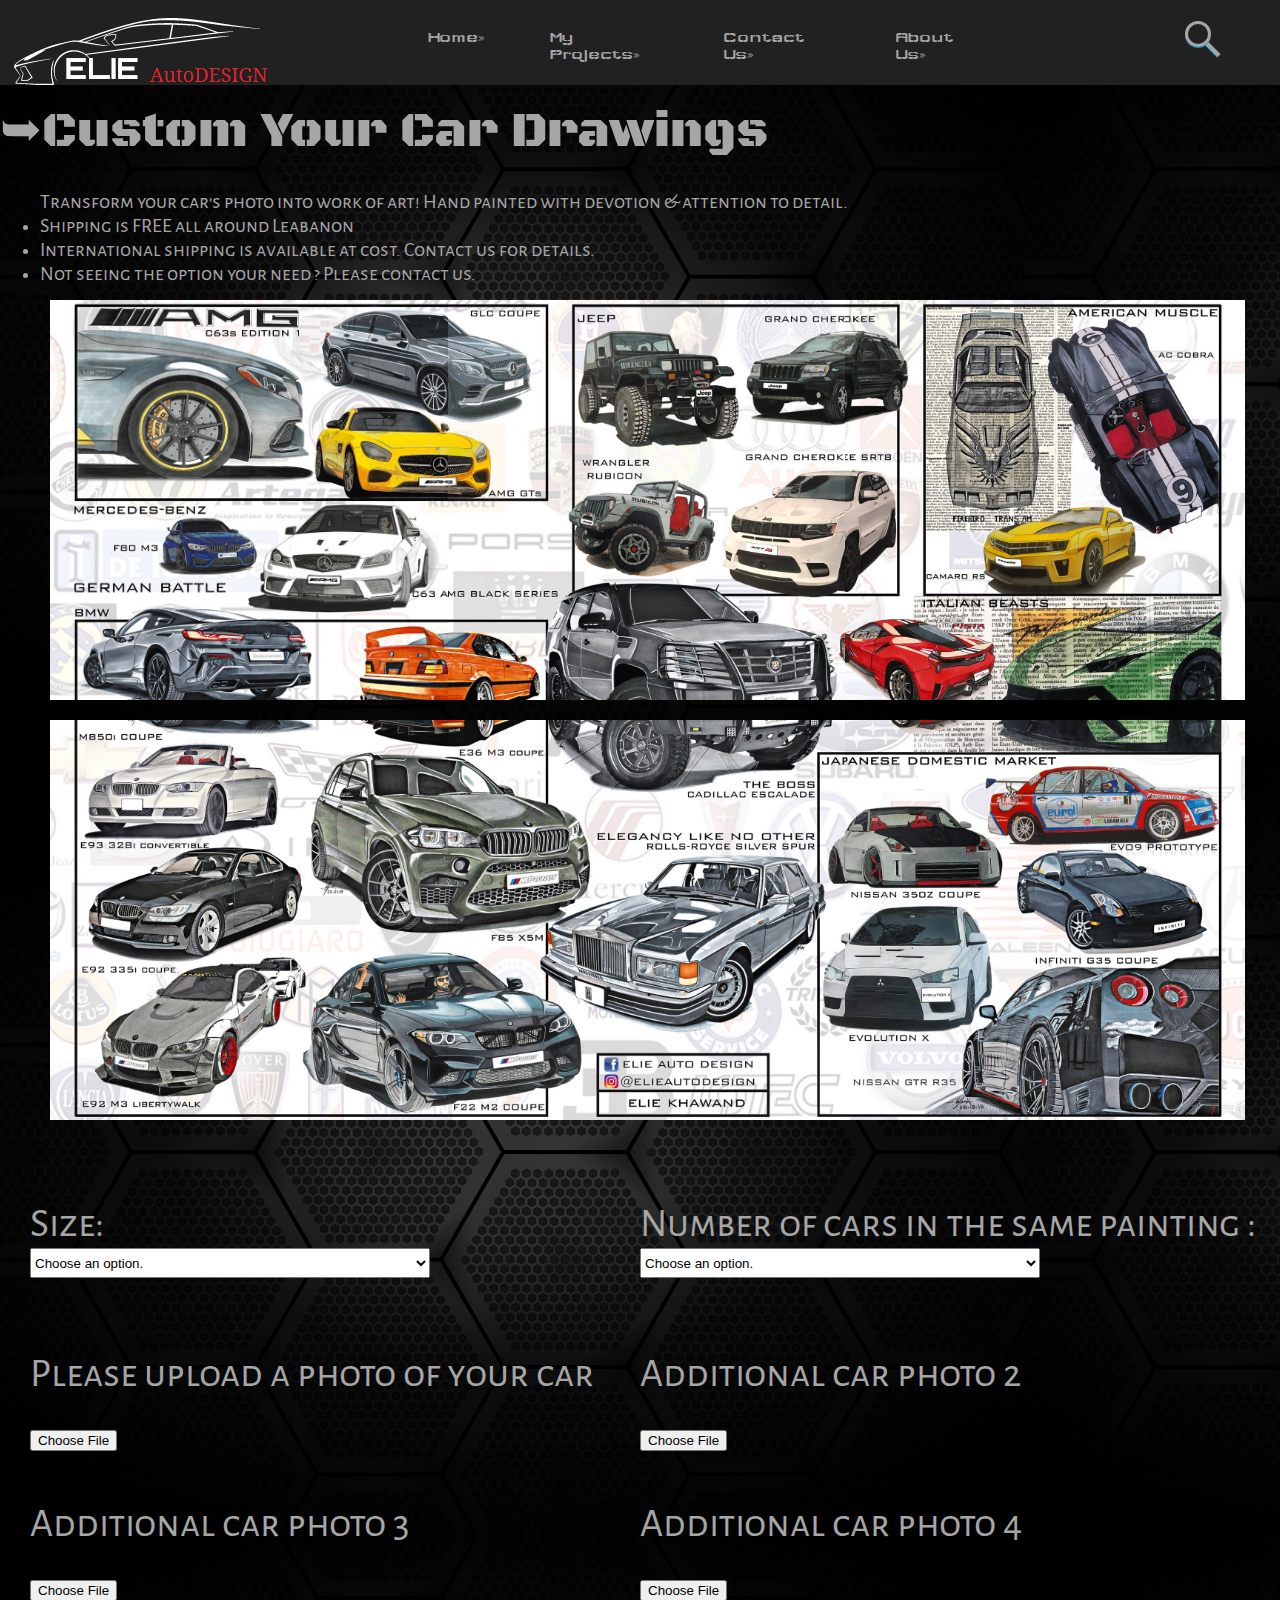
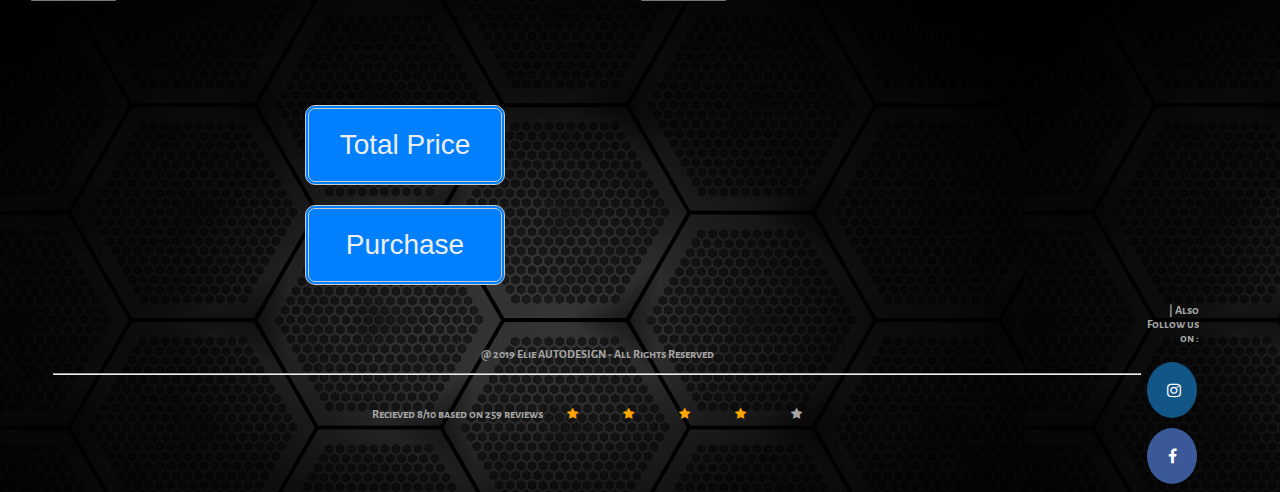
<file: myprojects.html>
<html>
<head>
	<meta name="viewport" content="width=device-width, initial-scale=1, shrink-to-fit=no">
<link rel="stylesheet" href="myprojects.css"> <!-- link lal  css -->
<link href="https://fonts.googleapis.com/css?family=Wallpoet&display=swap" rel="stylesheet"> <!-- font l nav -->
 <link rel="shortcut icon" type="image/x-icon" href="index picture/minilogo.jpg"/> <!-- link lal logo l zghir bl title -->
 <link href="https://fonts.googleapis.com/css?family=Black+Ops+One&display=swap" rel="stylesheet">
 	<link href="https://fonts.googleapis.com/css?family=Alegreya+Sans+SC&display=swap" rel="stylesheet">  <!-- font l parags -->
		 <link rel="stylesheet" href="https://cdnjs.cloudflare.com/ajax/libs/font-awesome/4.7.0/css/font-awesome.min.css"> <!-- lal end -->
		 
		 
		 
		 <script>
		 function op1(){
		var e = document.getElementById("size");
	var result = e.options[e.selectedIndex].value;
	var resultt=document.getElementById("money");
	resultt.innerHTML="$"+result+".00";
	return result;
	}
		 
		function ap1(){
		var f = document.getElementById("number");
	var result1 = f.options[f.selectedIndex].value;
	return result1;
	}
	
	function sum(){
	   var cost=document.getElementById("money1");
	   var sum= Number(op1()) + Number(ap1());
	   cost.innerHTML= "$"+Number(sum)+".00" ;
	}
		 
		 
		 
		 </script>
		 
		 
		 
		 
 </head>
 <title>My projects </title>
 <body>
 
 
 
 
<!-- navigation bar -->
<header>

  <img class="logoo" src="index picture/logo.png" >

  <nav>
    <ul>
      <li><a href="index.html">Home»</a></li>
      <li><a href="myprojects.html"> My Projects»</a></li>
	  
     
     <li> <a href="contact us.html">Contact us»</a>
     
     
      </div>
	  </li>
      <li><a href="about us.html">About us»</a></li>  
	 
	  
    
	   <li>   <div class="flexbox">
  <div class="search">
    
    <div class="s">
      <input type="text" placeholder="       Search . . ." required>
    </div> </li>
    </ul>
  </div>
</div>
  </nav>
  
   
 
</header>
<span class="firsttitle">➥Custom Your Car Drawings </span>
<span class="secondtitle"><ul>Transform your car's photo into work of art! Hand painted with devotion & attention to detail.<li>Shipping is FREE all around Leabanon </li><li>International shipping is available at cost. Contact us for details.<li> Not seeing the option your need ? Please contact us.</li></ul></span>
<div class="im">
<img class="im1" src="my projects/1.jpg" width="400" height="400">
<img class="im2" src="my projects/2.jpg" width="400" height="400">
<img class="im3" src="my projects/3.jpg" width="400" height="400">
<img class="im4" src="my projects/4.jpg" width="400" height="400">
<img class="im5" src="my projects/5.jpg" width="400" height="400">
<img class="im6" src="my projects/6.jpg" width="400" height="400">
</div>


<label class="size">Size:<br>
<select name="size" id="size">
<option selected>Choose an option. </option>
<option onclick="op1()" value="100">5x7</option>
<option onclick="op1()" value="200">16x20</option>
<option onclick="op1()" value="300">20x20<option>
<option onclick="op1()" value="400">18x24</option>
<option onclick="op1()" value="500">24x36</option>
</select></label>
<div class="money" id="money"></div>


<label class="number">Number of cars in the same painting :<br>
<select name="size" id="number">
<option selected>Choose an option. </option>
<option >1</option>
<option onclick="ap1()" value="50">2($50.00)</option>
<option onclick="ap1()" value="150">4($150.00)<option>
<option onclick="ap1()" value="200">5($200.00)</option>

</select></label>
<div id="money"></div>


<span class="browse">Please upload a photo of your car </span>
<form action="/action_page.php">
<input type="file" name="pic" accept="image/*" class="browse1">
</form>
<span class="add1">Additional car photo 2</span>

<input class="browse2" type="file" name="pic" accept="image/*">
<span class="add2">Additional car photo 3</span>
<input class="browse3" type="file" name="pic" accept="image/*" >

<span class="add3">Additional car photo 4</span>
<input class="browse4" type="file" name="pic" accept="image/*">


<button class="totalprice" onclick="sum()">Total Price </button>
<a href="card.html"><button class="purchase"  >Purchase </button></a>
<div class="money1" id="money1"></div>






<!--final-->

<div class="experience5">
<table>
<tr class="lasttable1">
<th class="lasttable1">
<p class="end1">     @ 2019 Elie AUTODESIGN - All Rights Reserved <hr> 
 <div class="stars" >Recieved 8/10 based on 259 reviews 


<span class="fa fa-star checked"></span>
<span class="fa fa-star checked"></span>
<span class="fa fa-star checked"></span>
<span class="fa fa-star checked"></span>
<span class="fa fa-star"></span></div> 



</p>
</th>
<th class="lasttable1" rowspan="1">
<p class="end2"> | Also Follow us on : </p>
<a href="https://www.instagram.com/elieautodesign/" class="fa fa-instagram"></a>
<a href="https://www.facebook.com/Elie-auto-design-133968980598828/" class="fa fa-facebook"></a>

</p> 
</th>

</tr>

</table>
</div>
</file>
<file: about us.css>
/* heda klshi khaso bl body */


body,html { 
	margin: 0; /* create space around the body*/                                                                                                                                                                            
  background-image :url('about us picture/13.png');
 

}






















 /* Klshi khaso bl navigation bar */
 
 


*, *::before, *::after {
  box-sizing: border-box;
}





/* navigation styles start here */

header {
  background: #212121; /* lon background l nav */
  text-align: center; /* jebt l nav lal nos, abel ma ysir nav */
  position: relative; /* hata law 3mlt scroll, bt dal l nav mbyne */
  z-index: 999; /* mazel hatyta fix , ta tdal on top of everything , na2et r2m kbir ehtiyat */
  width: 100%; /* toul l navigation bar aa kel l sheshe */
}



nav {
  position: absolute;
  text-align: left;
  top: 100%;
  left: 0;
  background: #212121; /* background l kalimet */
  width: 100%; /*ykun l background tabae l kalimet aa kel l sheshe msh bas aa background l kalimet */
  transform: scale(1, 0);
  transform-origin: top;
  transition: transform 400ms ease-in-out;
}

nav ul {
  margin: 0;
  padding: 0;
  list-style: none; /* ta shil l circle men l liste */
}

nav li {
  margin-bottom: 1em; /* space ben l kalimet */
  margin-left: 1em; /* space aan l marge */
}

nav a {
  color: #a6a6a6; /* lon l kalimet */
  text-decoration: none; /* shil l underline */
  font-size: 1.03rem; /* size l kalimet */
  text-transform: capitalize; /* ykuno majuscule l kalimet */
  opacity: 0;
  transition: opacity 150ms ease-in-out;
  font-family: 'Wallpoet', cursive;
  
}

nav a:hover {
  color: #D21818; /* bas ekbos aal kelme , b ghayir loawna */
  text-decoration: none;
}


  header {
    display: grid;
    grid-template-columns: 1fr auto minmax(600px, 3fr) 1fr;
  }
  
  .logo {
    grid-column: 2 / 3;
  }
  
  nav {
	  
    // all: unset; /* this causes issues with Edge, since it's unsupported */
    
    /* the following lines are not from my video, but add Edge support */
    position: relative;
    text-align: left;
    transition: none;
    transform: scale(1,1);
    background: none;
   left: 80px; /* zehet kel l kalimet lal left */
   top: 18px;;
    /* end Edge support stuff */
    
    grid-column: 3 / 4;
    display: flex;
    justify-content: flex-end;
    align-items: center;
  }
  
  nav ul {
    display: flex;
  }
  
  nav li {
	  
    margin-left: 4em; /* maghatet l kalimet lal left */
    margin-bottom: 0; /* l kalimet ykuno bl nos fa l bottom 0 */
  }
  
  nav a {
    opacity: 1;
    position: relative;
  }
  
  nav a::before {
    content: '';
    display: block;
    height: 5px;
    background: #D21818;
    position: absolute;
    top: -.75em;
    left: 0;
    right: 0;
    transform: scale(0, 1);
    transition: transform ease-in-out 200ms;
  }
  
  nav a:hover::before {
    transform: scale(1,1);
  }



.flexbox { /* kela aa baada */
  background: #212121;
  width: 10%;
  height: 20%;
  display: flex;
  justify-content: center;
  align-items: center;
  left: 30px;
   
  
}

.search {
  margin: 20px;
  top: 10px;
}





.search > .s {
  display: inline-block;
  position: relative;
 right: -150px;
}

.search > .s:after { /* klshi khaso bl zi7 tabae l search icon */
  content: ""; /*mashi, bas lama kabro b sir mtl zi& */
  background: #a6a6a6; /*lawn l zi7 */
  width: 4px; /* aarda */
  height: 17px; /* toul l zi7 tabae l search */
  position: absolute;
  top: 20px;
  right: -4px;
  transform: rotate(135deg);
  box-shadow: 1px 0 #0091c2;
   
}

.search > .s > input { /* l kelme SEARCH li b aleb l box */
  color: #a6a6a6;
  font-size: 16px;
  background: transparent;
  width: 25px;
  height: 25px;
  padding: 10px;
  border: solid 3px #a6a6a6;
  outline: none;
  border-radius: 35px;
  box-shadow: 0 1px #0091c2;
  transition: width 0.5s;
}

.search > .s > input::placeholder { /* li b aleb l case */
  color:#a6a6a6 ;
  opacity: 0.85;
}

.search > .s > input::-ms-placeholder {
  color: #efefef;
}

.search > .s > input::-ms-input-placeholder {
  color: #efefef;
}

.search > .s > input:focus,
.search > .s > input:valid {
  width: 250px; /* ede byetwal l box */
}






















/* l about  */

.about {
	font-size: 50px;
	position: absolute ;
	left: 80px;
	text-transform : uppercase;
	color:  #a6a6a6;
	font-family: 'Black Ops One', cursive;
}

.firstline {
	border: 3px solid  #a6a6a6;;
 position: absolute;
 top: 170px;
    width: 600px;
	left: 75px;
	
	
}

.quest{
	position: absolute;
	top: 200px;
	left: 150px;
	color:  #a6a6a6;
	text-transform : uppercase;
	font-family: 'Fredericka the Great', cursive;
	font-size: 15px;
	
}

.secondline {
	position: absolute;
	border: 3px solid  #a6a6a6;;
	width:600px;
	top: 230px;
	left: -75px;
}

.colorofquest {
	color: #003366 ;
	font-family: 'Fredericka the Great', cursive;
}

.eliephoto {
	position : absolute;
	height: 400px;
	left: 670px;
	border:6px solid  #a6a6a6;
	width: 600px;
	top: 110px;
}







/* experience */


.experience {
	position : relative;
	top: 450px;
	font-size: 40px;
	color:  #a6a6a6;
	left: 50px;
	font-family: 'Black Ops One', cursive;
	text-transform: uppercase;
}

.danger {
  background-color: rgba(0, 89, 179,0.4);
  border-left: 7px solid black;
  top: 650px;
  position: absolute;
  left: 90px;
  text-transform: uppercase;
  width: 50%;
  height: 60px;
  box-shadow: 0px 2px 4px 3px rgba(0,153,255,1);
  font-family: 'Fredericka the Great', cursive;
  color: #a6a6a6;
}
.danger:hover {
  box-shadow: 0 4px 8px 7px rgba(0, 153, 255,1);
}

.danger2 {
  background-color: rgba(0, 89, 179,0.4);
  border-left: 7px solid black;
  top: 720px;
  position: absolute;
  left: 90px;
  text-transform: uppercase;
  width: 50%;
  height: 60px;
  box-shadow: 0px 2px 4px 3px rgba(0,153,255,1);
  font-family: 'Fredericka the Great', cursive;
  color: #a6a6a6;
}
.danger2:hover {
  box-shadow: 0 4px 8px 7px rgba(0, 153, 255,1);
}



/* featured */


.experience2 {
	position : relative;
	top: 370px;
	font-size: 40px;
	color:  #a6a6a6;
	left: 1000px;
	font-family: 'Black Ops One', cursive;
	text-transform: uppercase;
	
}



.experience3 {
	position : relative;
	top: 370px;
	font-size: 25px;
	left: 1000px;
	font-family: 'Black Ops One', cursive;
	text-transform: uppercase;
	color: #a6a6a6;
}

.links{
	position : relative;
	top: 370px;
	font-size: 20px;
	
	left: 1000px;
}

.worldstars {
	color:#003366 ;
}
.worldstars:hover {
	color: #a6a6a6;

}









/* personal */








.personaltext {
	position : relative;
	top: 450px;
	font-size: 30px;
	color:  #a6a6a6;
	left: 30px;
	font-family: 'Alegreya Sans SC', sans-serif;
	
	
}

.eliepic2 {
	position: absolute;
	top: -20px;
	left: 600px;
	border: 5px solid #a6a6a6;
}


.experience4 {
	position : relative;
	top: 450px;
	font-size: 40px;
	color:  #a6a6a6;
	left: 50px;
	font-family:  'Black Ops One', cursive;
}



.personaltext1 {
	position : relative;
	top: 500px;
	font-size: 30px;
	color:  #a6a6a6;
	left: 600px;
	font-family: 'Alegreya Sans SC', sans-serif;
	
	
}

.eliepic3 {
	position: absolute;
	top: 1350px;
	left: 30px;
	border: 5px solid #a6a6a6;
}


/* the end */




.experience5 {
	position : relative;
	top: 600px;
	font-size: 15px;
	color:  #a6a6a6;
	left: 50px;
	font-family: 'Alegreya Sans SC', sans-serif;
}






/* logo insta and fb */
.fa {
  padding: 20px;
  font-size: 30px;
  width: 50px;
  text-align: center;
  text-decoration: none;
  margin: 5px 2px;
   border-radius: 50%;
}

.fa:hover {
    opacity: 0.9;
	color: white;
	text-decoration: none;
}

.fa-instagram {
  background: #125688;
  color: white;
}

.fa-facebook {
  background: #3B5998;
  color: white;
}





 /* reviews */
	.checked {
  color: orange;
}
.stars {
	color:#a6a6a6;
	font-size: 12px;

}

.lasttable1 {
	padding: 1px ;
	 border: 0px solid white;
	 width: 83%;
	 height: 40px;
}


.end1 {
	color:#a6a6a6;
	font-size :12px;
}



.end2 {
	
text-align: right;
color:#a6a6a6;
font-size: 12px;
}

hr {
	background-color:#a6a6a6; 
}
</file>
<file: myprojects.css>
/* heda klshi khaso bl body */


body,html { 
	 /* create space around the body*/                                                                                                                                                                            
  background-image :url('about us picture/13.png');

width:100%;
 margin:0;

}
 
























 /* Klshi khaso bl navigation bar */
 
 


*, *::before, *::after {
  box-sizing: border-box;
}





/* navigation styles start here */

header {
  background: #212121; /* lon background l nav */
  text-align: center; /* jebt l nav lal nos, abel ma ysir nav */
  position: relative; /* hata law 3mlt scroll, bt dal l nav mbyne */
  z-index: 999; /* mazel hatyta fix , ta tdal on top of everything , na2et r2m kbir ehtiyat */
  width: 100%; /* toul l navigation bar aa kel l sheshe */
}



nav {
  position: absolute;
  text-align: left;
  top: 100%;
  left: 0;
  background: #212121; /* background l kalimet */
  width: 100%; /*ykun l background tabae l kalimet aa kel l sheshe msh bas aa background l kalimet */
  transform: scale(1, 0);
  transform-origin: top;
  transition: transform 400ms ease-in-out;
}

nav ul {
  margin: 0;
  padding: 0;
  list-style: none; /* ta shil l circle men l liste */
}

nav li {
  margin-bottom: 1em; /* space ben l kalimet */
  margin-left: 1em; /* space aan l marge */
}

nav a {
  color: #a6a6a6; /* lon l kalimet */
  text-decoration: none; /* shil l underline */
  font-size: 1.03rem; /* size l kalimet */
  text-transform: capitalize; /* ykuno majuscule l kalimet */
  opacity: 0;
  transition: opacity 150ms ease-in-out;
  font-family: 'Wallpoet', cursive;
  
}

nav a:hover {
  color: #D21818; /* bas ekbos aal kelme , b ghayir loawna */
  text-decoration: none;
}


  header {
    display: grid;
    grid-template-columns: 1fr auto minmax(600px, 3fr) 1fr;
  }
  
  .logo {
    grid-column: 2 / 3;
	
  }
  
  
	  
 
  
  nav {
	  
    // all: unset; /* this causes issues with Edge, since it's unsupported */
    
    /* the following lines are not from my video, but add Edge support */
    position: relative;
    text-align: left;
    transition: none;
    transform: scale(1,1);
    background: none;
   left: 80px; /* zehet kel l kalimet lal left */
   top: 18px;;
    /* end Edge support stuff */
    
    grid-column: 3 / 4;
    display: flex;
    justify-content: flex-end;
    align-items: center;
  }
  
  nav ul {
    display: flex;
  }
  
  nav li {
	  
    margin-left: 4em; /* maghatet l kalimet lal left */
    margin-bottom: 0; /* l kalimet ykuno bl nos fa l bottom 0 */
  }
  
  nav a {
    opacity: 1;
    position: relative;
  }
  
  nav a::before {
    content: '';
    display: block;
    height: 5px;
    background: #D21818;
    position: absolute;
    top: -.75em;
    left: 0;
    right: 0;
    transform: scale(0, 1);
    transition: transform ease-in-out 200ms;
  }
  
  nav a:hover::before {
    transform: scale(1,1);
  }



.flexbox { /* kela aa baada */
  background: #212121;
  width: 10%;
  height: 20%;
  display: flex;
  justify-content: center;
  align-items: center;
  left: 30px;
   
  
}

.search {
  margin: 20px;
  top: 10px;
}





.search > .s {
  display: inline-block;
  position: relative;
 right: -150px;
}

.search > .s:after { /* klshi khaso bl zi7 tabae l search icon */
  content: ""; /*mashi, bas lama kabro b sir mtl zi& */
  background: #a6a6a6; /*lawn l zi7 */
  width: 4px; /* aarda */
  height: 17px; /* toul l zi7 tabae l search */
  position: absolute;
  top: 20px;
  right: -4px;
  transform: rotate(135deg);
  box-shadow: 1px 0 #0091c2;
   
}

.search > .s > input { /* l kelme SEARCH li b aleb l box */
  color: #a6a6a6;
  font-size: 16px;
  background: transparent;
  width: 25px;
  height: 25px;
  padding: 10px;
  border: solid 3px #a6a6a6;
  outline: none;
  border-radius: 35px;
  box-shadow: 0 1px #0091c2;
  transition: width 0.5s;
}

.search > .s > input::placeholder { /* li b aleb l case */
  color:#a6a6a6 ;
  opacity: 0.85;
}

.search > .s > input::-ms-placeholder {
  color: #efefef;
}

.search > .s > input::-ms-input-placeholder {
  color: #efefef;
}

.search > .s > input:focus,
.search > .s > input:valid {
  width: 250px; /* ede byetwal l box */
}


.firsttitle{
		font-family: 'Black Ops One', cursive;
		color: #a6a6a6;
		font-size: 50px;
		position: absolute;
		top: 100px;
}

.im1{
	position: absolute;
	top: 300px;
	left: 50px;
	transition: transform .2s;
}

.im2{
	position: absolute;
	top: 300px;
	left: 35%;
	transition: transform .2s;
}
.im3{
	position: absolute;
	top: 300px;
	left: 66%;
	transition: transform .2s;
}
.im4{
	position: absolute;
	top: 720px;
	left: 50px;
	transition: transform .2s;
}
.im5{
	position: absolute;
	top: 720px;
	left: 35%;
	transition: transform .2s;
}
.im6{
	position: absolute;
	top: 720px;
	left: 66%;
	transition: transform .2s;
}

.secondtitle{
	font-family: 'Alegreya Sans SC', sans-serif;
	font-size: 20px;
	color: #a6a6a6;
	top: 170px;
	position: absolute;
	
}

.im1:hover {
  transform: scale(1.04);
}
.im2:hover {
  transform: scale(1.04);
}
.im3:hover {
  transform: scale(1.04);
}
.im4:hover {
  transform: scale(1.04);
}
.im5:hover {
  transform: scale(1.04);
}
.im6:hover {
  transform: scale(1.04);
  
}

.size{
	position: absolute;
	top:1200px;
	color:#a6a6a6;
	font-family: 'Alegreya Sans SC', sans-serif;
	font-size: 40px;
	left:30px;
	
	
}

.money{
	color:#a6a6a6;
	position: absolute;
	top:1200px;
	left: 300px;
	font-size: 40px;
	
}
.money1{
	color:#a6a6a6;
	position: absolute;
	top:1720px;
	left: 550px;
	font-size: 40px;
	
}

.totalprice{
	position: absolute;
	top:1700px;
	left: 300px;
	
}  
.purchase{
	position: absolute;
	top:1800px;
	left: 300px;
	
}
select{
	width: 400px;
	height:30px;
}
.number{
	position: absolute;
	top:1200px;
	color:#a6a6a6;
	font-family: 'Alegreya Sans SC', sans-serif;
	font-size: 40px;
	left:50%;
	
}

.browse{
     position: absolute;
	top:1350px;
	color:#a6a6a6;
	font-family: 'Alegreya Sans SC', sans-serif;
	font-size: 40px;
	left:30px;
}
.browse1{
     position: absolute;
	top:1430px;
	width: 100px;
	height: 30px;
	left:30px;
}


.add1{
	position: absolute;
	top:1350px;
	color:#a6a6a6;
	font-family: 'Alegreya Sans SC', sans-serif;
	font-size: 40px;
	left:50%;
	
}

.browse2{
     position: absolute;
	top:1430px;
	width: 100px;
	height: 30px;
	left:50%;
}

.add2{
	position: absolute;
	top:1500px;
	color:#a6a6a6;
	font-family: 'Alegreya Sans SC', sans-serif;
	font-size: 40px;
	left:30px;
}

.browse3{
     position: absolute;
	top:1580px;
	width: 100px;
	height: 30px;
	left:30px;
}


.add3{
	position: absolute;
	top:1500px;
	color:#a6a6a6;
	font-family: 'Alegreya Sans SC', sans-serif;
	font-size: 40px;
	left:50%;
	
}

.browse4{
     position: absolute;
	top:1580px;
	width: 100px;
	height: 30px;
	left:50%;
}

.first{
	position: relative;
	top:1250px;
	width: 10%;
	right:28%;
}







/* ekhir shi */




.experience5 {
	position : absolute;
	top: 1900px;
	font-size: 15px;
	color:  #a6a6a6;
	left: 50px;
	font-family: 'Alegreya Sans SC', sans-serif;
	width:90%;
}






/* logo insta and fb */
.fa {
  padding: 20px;
  font-size: 30px;
  width: 50px;
  text-align: center;
  text-decoration: none;
  margin: 5px 2px;
   border-radius: 50%;
}

.fa:hover {
    opacity: 0.9;
	color: white;
	text-decoration: none;
}

.fa-instagram {
  background: #125688;
  color: white;
}

.fa-facebook {
  background: #3B5998;
  color: white;
}





 /* reviews */
	.checked {
  color: orange;
}
.stars {
	color:#a6a6a6;
	font-size: 12px;

}

.lasttable1 {
	padding: 1px ;
	 border: 0px solid white;
	 width: 100%;
	 height: 40px;
}


.end1 {
	color:#a6a6a6;
	font-size :12px;
}



.end2 {
	
text-align: right;
color:#a6a6a6;
font-size: 12px;
}

hr {
	background-color:#a6a6a6; 
}

     button {
      display: inline-block;
      background-color: #0080ff;
      border-radius: 10px;
      border: 4px double #cccccc;
      color: #eeeeee;
      text-align: center;
      font-size: 28px;
      padding: 20px;
      width: 200px;
      transition: all 0.5s;
      cursor: pointer;
      margin: 5px;
      }
      button span {
      cursor: pointer;
      display: inline-block;
      position: relative;
      transition: 0.5s;
      }
      button span:after {
      content: '\00bb';
      position: absolute;
      opacity: 0;
      top: 0;
      right: -20px;
      transition: 0.5s;
      }
      button:hover {
      background-color: #a9a9a9;
      }
      button:hover span {
      padding-right: 25px;
      }
      button:hover span:after {
      opacity: 1;
      right: 0;
      }
</file>
